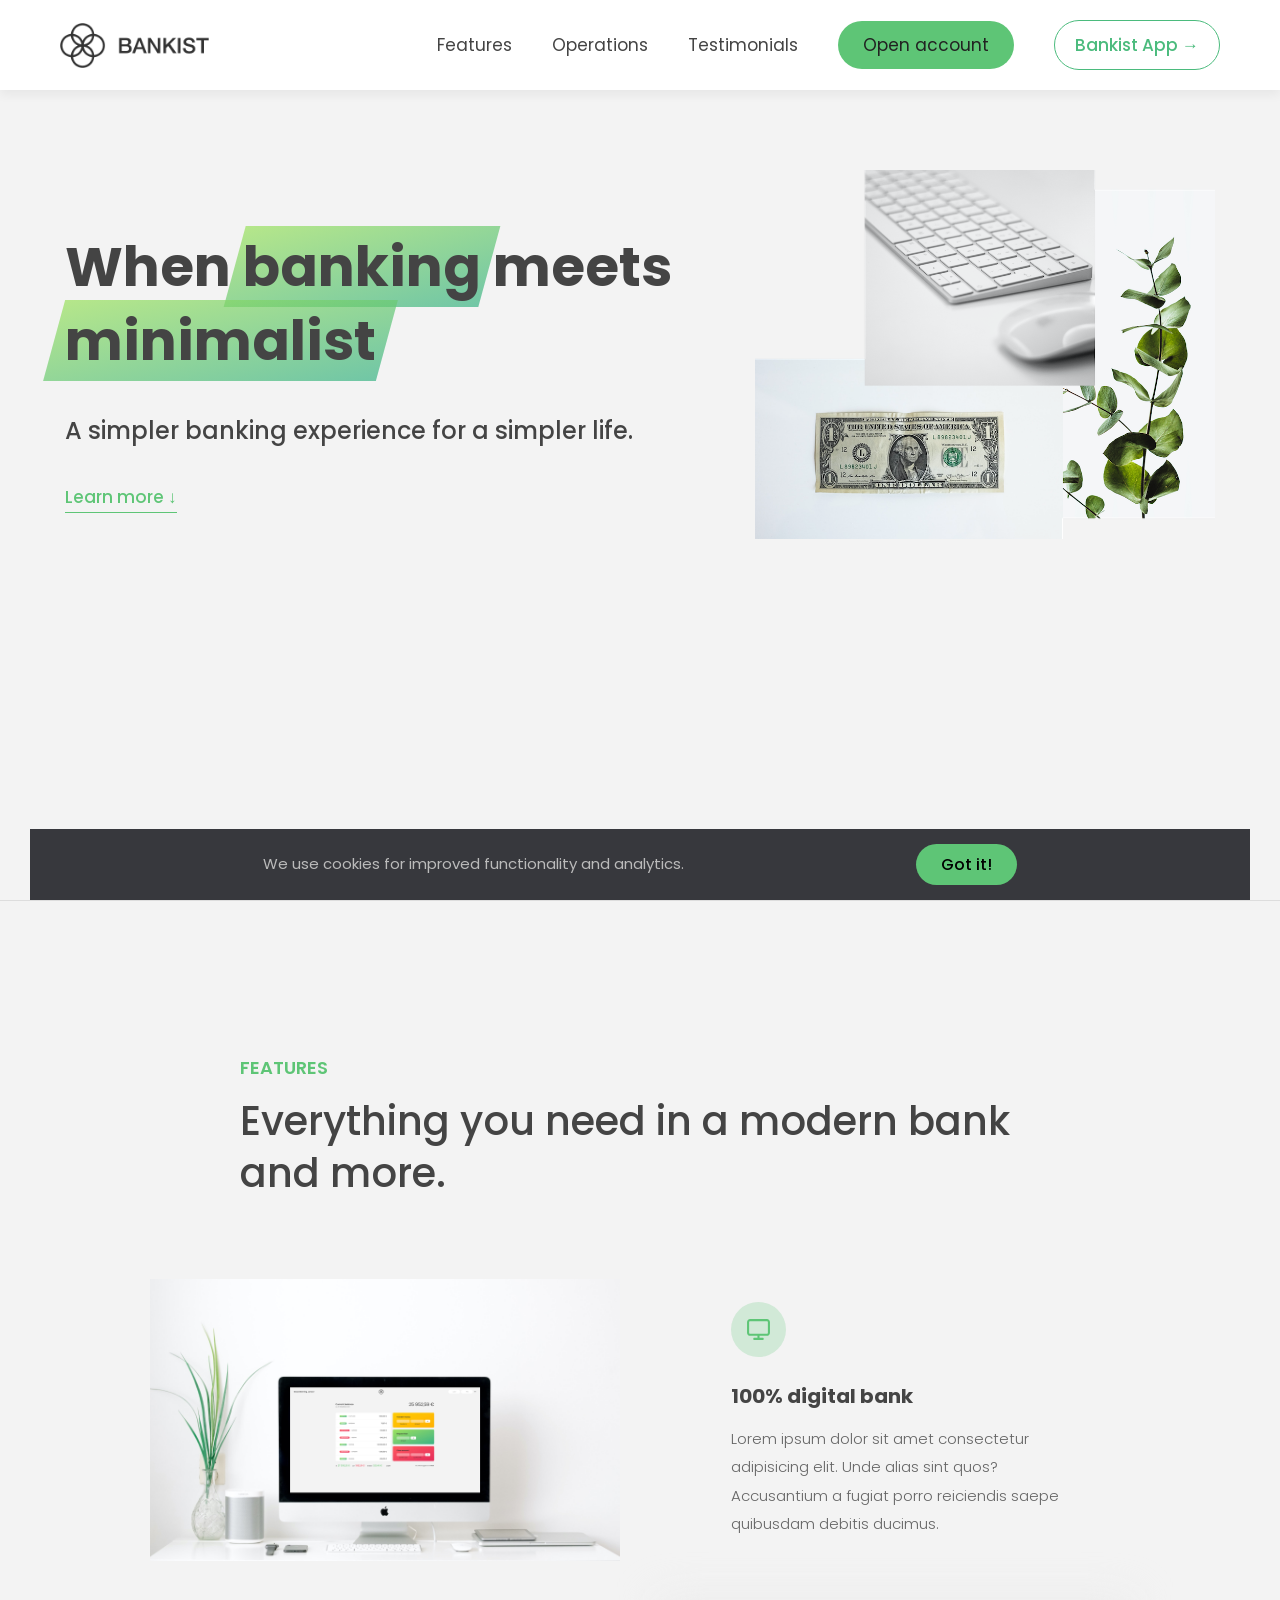
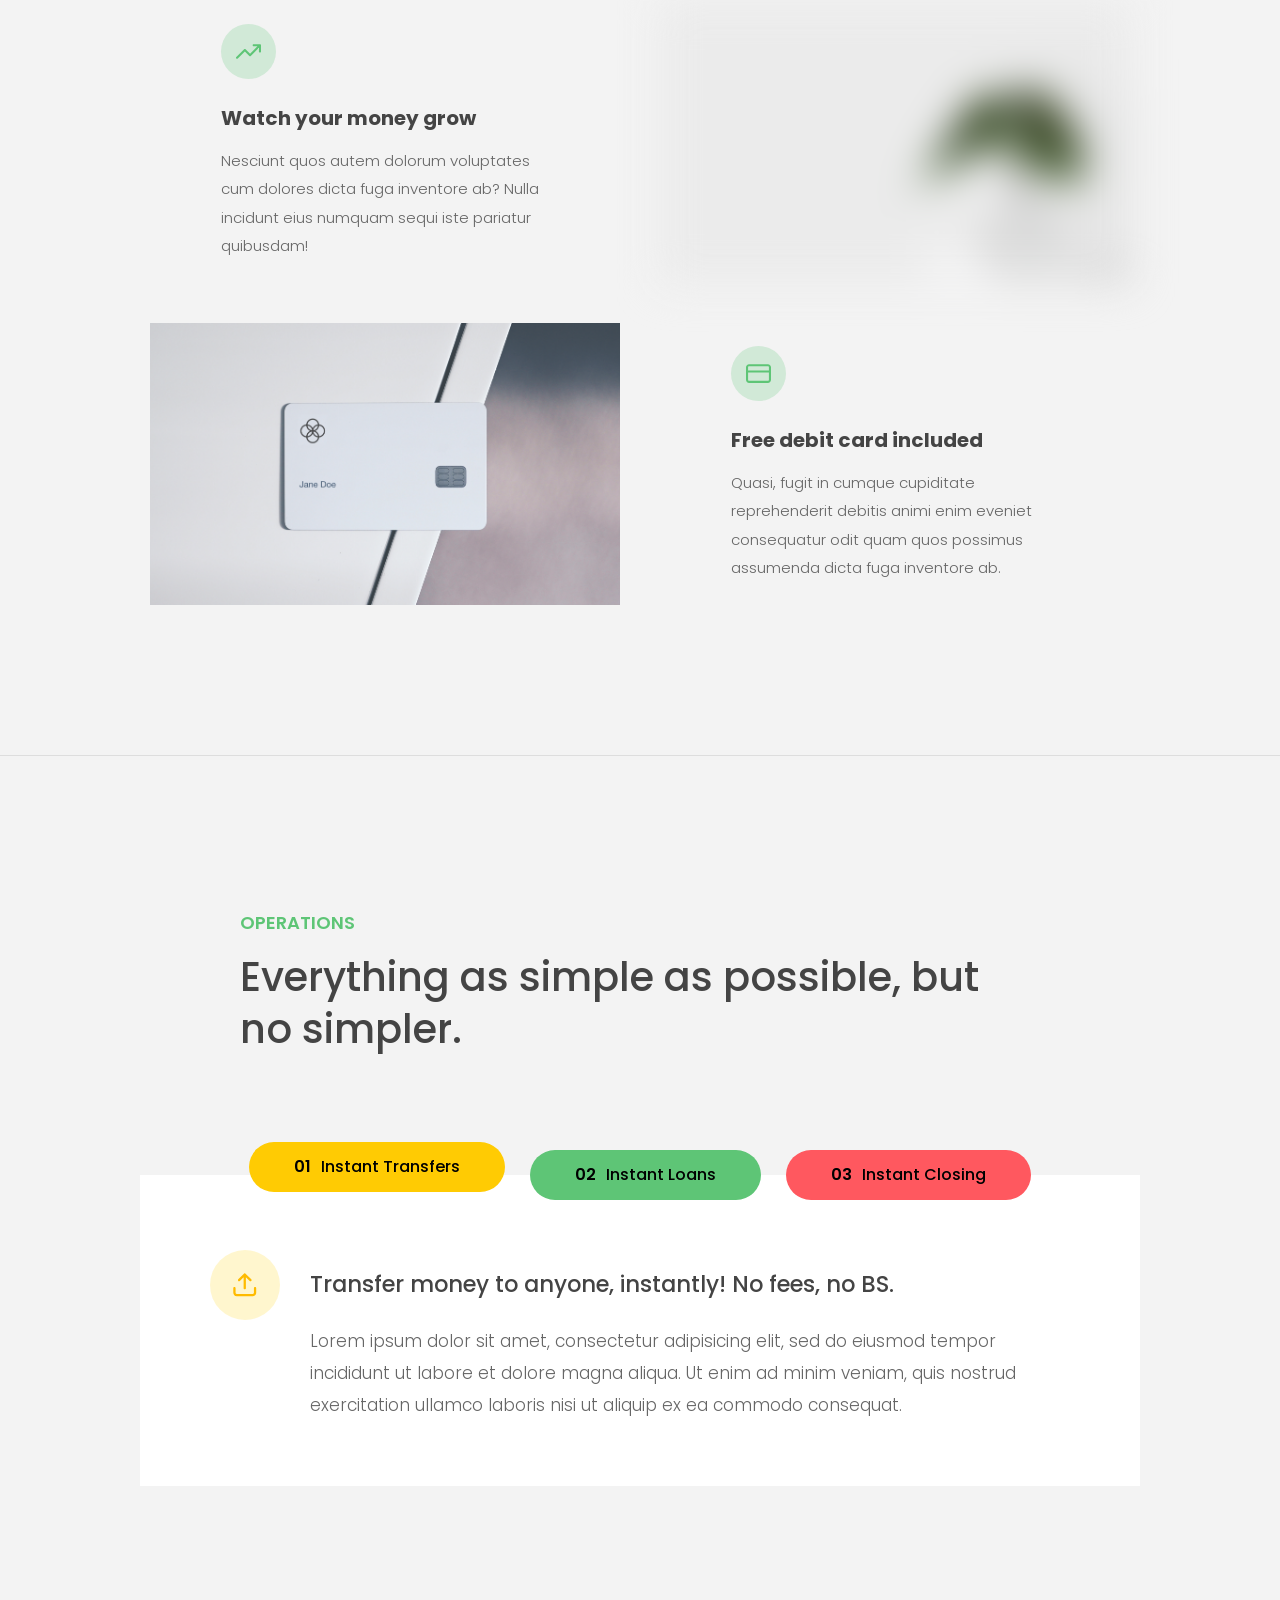
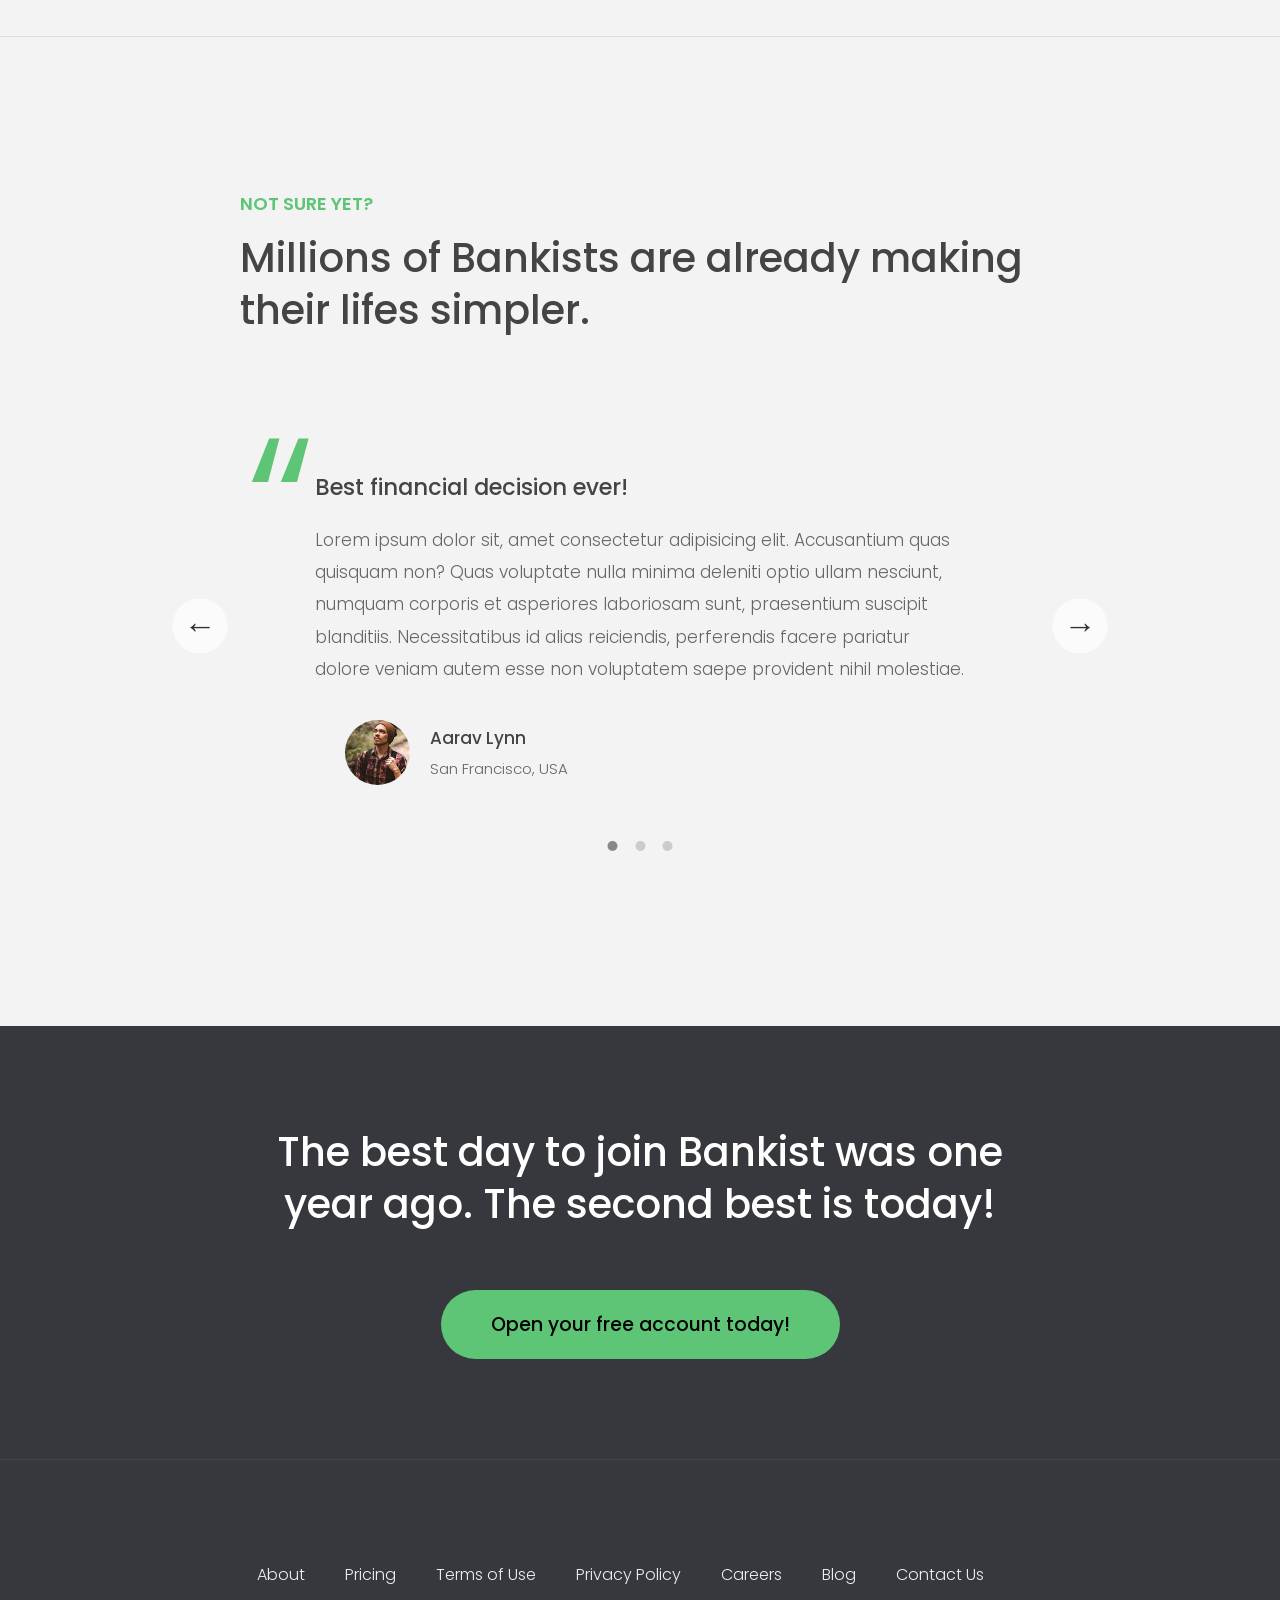
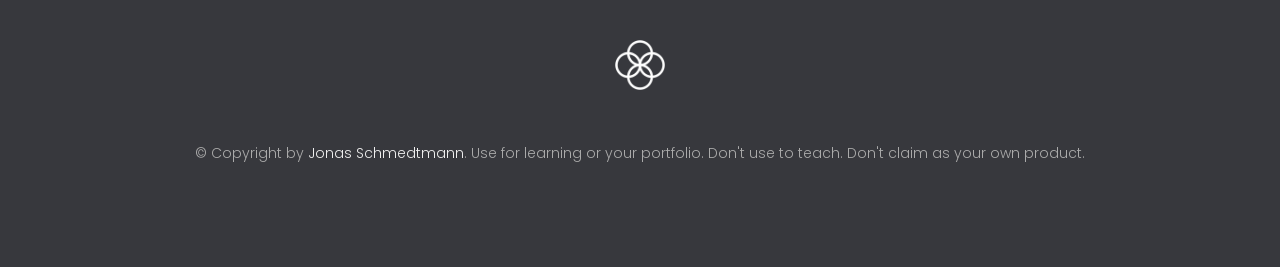
<file: BANKIST/index.html>
<!doctype html>
<html lang="en">
  <head>
    <meta charset="UTF-8" />
    <meta name="viewport" content="width=device-width, initial-scale=1.0" />
    <meta http-equiv="X-UA-Compatible" content="ie=edge" />
    <link rel="shortcut icon" type="image/png" href="img/icon.png" />

    <link
      href="https://fonts.googleapis.com/css?family=Poppins:300,400,500,600&display=swap"
      rel="stylesheet"
    />
    <link rel="stylesheet" href="style.css" />
    <title>Bankist | When Banking meets Minimalist</title>
  </head>
  <body>
    <header class="header">
      <nav class="nav">
        <img
          src="img/logo.png"
          alt="Bankist logo"
          class="nav__logo"
          id="logo"
        />
        <ul class="nav__links">
          <li class="nav__item">
            <a class="nav__link" href="#section--1">Features</a>
          </li>
          <li class="nav__item">
            <a class="nav__link" href="#section--2">Operations</a>
          </li>
          <li class="nav__item">
            <a class="nav__link" href="#section--3">Testimonials</a>
          </li>
          <li class="nav__item">
            <a class="nav__link nav__link--btn btn--show-modal" href="#"
              >Open account</a
            >
          </li>
          <li class="nav__item">
            <a
              class="nav__link nav__link--app"
              href="app.html"
              style="
                font-weight: 500;
                color: var(--color-primary-darker);
                border: 1px solid var(--color-primary-darker);
                border-radius: 3rem;
                padding: 0.8rem 2rem;
              "
              >Bankist App &rarr;</a
            >
          </li>
        </ul>
      </nav>

      <div class="header__title">
        <h1>
          When
          <!-- Green highlight effect -->
          <span class="highlight">banking</span>
          meets<br />
          <span class="highlight">minimalist</span>
        </h1>
        <h4>A simpler banking experience for a simpler life.</h4>
        <button class="btn--text btn--scroll-to">Learn more &DownArrow;</button>
        <img
          src="img/hero.png"
          class="header__img"
          alt="Minimalist bank items"
        />
      </div>
    </header>

    <!-- SECTION 1: FEATURES -->
    <section class="section" id="section--1">
      <div class="section__title">
        <h2 class="section__description">Features</h2>
        <h3 class="section__header">
          Everything you need in a modern bank and more.
        </h3>
      </div>

      <div class="features">
        <img
          src="img/digital-lazy.jpg"
          data-src="img/digital.jpg"
          alt="Computer"
          class="features__img lazy-img"
        />
        <div class="features__feature">
          <div class="features__icon">
            <svg>
              <use xlink:href="img/icons.svg#icon-monitor"></use>
            </svg>
          </div>
          <h5 class="features__header">100% digital bank</h5>
          <p>
            Lorem ipsum dolor sit amet consectetur adipisicing elit. Unde alias
            sint quos? Accusantium a fugiat porro reiciendis saepe quibusdam
            debitis ducimus.
          </p>
        </div>

        <div class="features__feature">
          <div class="features__icon">
            <svg>
              <use xlink:href="img/icons.svg#icon-trending-up"></use>
            </svg>
          </div>
          <h5 class="features__header">Watch your money grow</h5>
          <p>
            Nesciunt quos autem dolorum voluptates cum dolores dicta fuga
            inventore ab? Nulla incidunt eius numquam sequi iste pariatur
            quibusdam!
          </p>
        </div>
        <img
          src="img/grow-lazy.jpg"
          data-src="img/grow.jpg"
          alt="Plant"
          class="features__img lazy-img"
        />

        <img
          src="img/card-lazy.jpg"
          data-src="img/card.jpg"
          alt="Credit card"
          class="features__img lazy-img"
        />
        <div class="features__feature">
          <div class="features__icon">
            <svg>
              <use xlink:href="img/icons.svg#icon-credit-card"></use>
            </svg>
          </div>
          <h5 class="features__header">Free debit card included</h5>
          <p>
            Quasi, fugit in cumque cupiditate reprehenderit debitis animi enim
            eveniet consequatur odit quam quos possimus assumenda dicta fuga
            inventore ab.
          </p>
        </div>
      </div>
    </section>

    <!-- SECTION 2: OPERATIONS -->
    <section class="section" id="section--2">
      <div class="section__title">
        <h2 class="section__description">Operations</h2>
        <h3 class="section__header">
          Everything as simple as possible, but no simpler.
        </h3>
      </div>

      <div class="operations">
        <div class="operations__tab-container">
          <button
            class="btn operations__tab operations__tab--1 operations__tab--active"
            data-tab="1"
          >
            <span>01</span>Instant Transfers
          </button>
          <button class="btn operations__tab operations__tab--2" data-tab="2">
            <span>02</span>Instant Loans
          </button>
          <button class="btn operations__tab operations__tab--3" data-tab="3">
            <span>03</span>Instant Closing
          </button>
        </div>
        <div
          class="operations__content operations__content--1 operations__content--active"
        >
          <div class="operations__icon operations__icon--1">
            <svg>
              <use xlink:href="img/icons.svg#icon-upload"></use>
            </svg>
          </div>
          <h5 class="operations__header">
            Transfer money to anyone, instantly! No fees, no BS.
          </h5>
          <p>
            Lorem ipsum dolor sit amet, consectetur adipisicing elit, sed do
            eiusmod tempor incididunt ut labore et dolore magna aliqua. Ut enim
            ad minim veniam, quis nostrud exercitation ullamco laboris nisi ut
            aliquip ex ea commodo consequat.
          </p>
        </div>

        <div class="operations__content operations__content--2">
          <div class="operations__icon operations__icon--2">
            <svg>
              <use xlink:href="img/icons.svg#icon-home"></use>
            </svg>
          </div>
          <h5 class="operations__header">
            Buy a home or make your dreams come true, with instant loans.
          </h5>
          <p>
            Duis aute irure dolor in reprehenderit in voluptate velit esse
            cillum dolore eu fugiat nulla pariatur. Excepteur sint occaecat
            cupidatat non proident, sunt in culpa qui officia deserunt mollit
            anim id est laborum.
          </p>
        </div>
        <div class="operations__content operations__content--3">
          <div class="operations__icon operations__icon--3">
            <svg>
              <use xlink:href="img/icons.svg#icon-user-x"></use>
            </svg>
          </div>
          <h5 class="operations__header">
            No longer need your account? No problem! Close it instantly.
          </h5>
          <p>
            Excepteur sint occaecat cupidatat non proident, sunt in culpa qui
            officia deserunt mollit anim id est laborum. Ut enim ad minim
            veniam, quis nostrud exercitation ullamco laboris nisi ut aliquip ex
            ea commodo consequat.
          </p>
        </div>
      </div>
    </section>

    <!-- SECTION 3: TESTIMONIALS -->
    <section class="section" id="section--3">
      <div class="section__title section__title--testimonials">
        <h2 class="section__description">Not sure yet?</h2>
        <h3 class="section__header">
          Millions of Bankists are already making their lifes simpler.
        </h3>
      </div>

      <div class="slider">
        <div class="slide slide--1">
          <div class="testimonial">
            <h5 class="testimonial__header">Best financial decision ever!</h5>
            <blockquote class="testimonial__text">
              Lorem ipsum dolor sit, amet consectetur adipisicing elit.
              Accusantium quas quisquam non? Quas voluptate nulla minima
              deleniti optio ullam nesciunt, numquam corporis et asperiores
              laboriosam sunt, praesentium suscipit blanditiis. Necessitatibus
              id alias reiciendis, perferendis facere pariatur dolore veniam
              autem esse non voluptatem saepe provident nihil molestiae.
            </blockquote>
            <address class="testimonial__author">
              <img src="img/user-1.jpg" alt="" class="testimonial__photo" />
              <h6 class="testimonial__name">Aarav Lynn</h6>
              <p class="testimonial__location">San Francisco, USA</p>
            </address>
          </div>
        </div>

        <div class="slide slide--2">
          <div class="testimonial">
            <h5 class="testimonial__header">
              The last step to becoming a complete minimalist
            </h5>
            <blockquote class="testimonial__text">
              Quisquam itaque deserunt ullam, quia ea repellendus provident,
              ducimus neque ipsam modi voluptatibus doloremque, corrupti
              laborum. Incidunt numquam perferendis veritatis neque repellendus.
              Lorem, ipsum dolor sit amet consectetur adipisicing elit. Illo
              deserunt exercitationem deleniti.
            </blockquote>
            <address class="testimonial__author">
              <img src="img/user-2.jpg" alt="" class="testimonial__photo" />
              <h6 class="testimonial__name">Miyah Miles</h6>
              <p class="testimonial__location">London, UK</p>
            </address>
          </div>
        </div>

        <div class="slide slide--3">
          <div class="testimonial">
            <h5 class="testimonial__header">
              Finally free from old-school banks
            </h5>
            <blockquote class="testimonial__text">
              Debitis, nihil sit minus suscipit magni aperiam vel tenetur
              incidunt commodi architecto numquam omnis nulla autem,
              necessitatibus blanditiis modi similique quidem. Odio aliquam
              culpa dicta beatae quod maiores ipsa minus consequatur error sunt,
              deleniti saepe aliquid quos inventore sequi. Necessitatibus id
              alias reiciendis, perferendis facere.
            </blockquote>
            <address class="testimonial__author">
              <img src="img/user-3.jpg" alt="" class="testimonial__photo" />
              <h6 class="testimonial__name">Francisco Gomes</h6>
              <p class="testimonial__location">Lisbon, Portugal</p>
            </address>
          </div>
        </div>

        <button class="slider__btn slider__btn--left">&larr;</button>
        <button class="slider__btn slider__btn--right">&rarr;</button>
        <div class="dots"></div>
      </div>
    </section>

    <!-- SECTION 4: SIGN UP CTA -->
    <section class="section section--sign-up">
      <div class="section__title">
        <h3 class="section__header">
          The best day to join Bankist was one year ago. The second best is
          today!
        </h3>
      </div>
      <button class="btn btn--show-modal">Open your free account today!</button>
    </section>

    <!-- FOOTER -->
    <footer class="footer">
      <ul class="footer__nav">
        <li class="footer__item">
          <a class="footer__link" href="#">About</a>
        </li>
        <li class="footer__item">
          <a class="footer__link" href="#">Pricing</a>
        </li>
        <li class="footer__item">
          <a class="footer__link" href="#">Terms of Use</a>
        </li>
        <li class="footer__item">
          <a class="footer__link" href="#">Privacy Policy</a>
        </li>
        <li class="footer__item">
          <a class="footer__link" href="#">Careers</a>
        </li>
        <li class="footer__item">
          <a class="footer__link" href="#">Blog</a>
        </li>
        <li class="footer__item">
          <a class="footer__link" href="#">Contact Us</a>
        </li>
      </ul>
      <img src="img/icon.png" alt="Logo" class="footer__logo" />
      <p class="footer__copyright">
        &copy; Copyright by
        <a
          class="footer__link twitter-link"
          target="_blank"
          href="https://twitter.com/jonasschmedtman"
          >Jonas Schmedtmann</a
        >. Use for learning or your portfolio. Don't use to teach. Don't claim
        as your own product.
      </p>
    </footer>

    <!-- MODAL WINDOW -->
    <div class="modal hidden">
      <button class="btn--close-modal">&times;</button>
      <div class="modal__content-container">
        <h2 class="modal__header">
          Open your bank account <br />
          in just <span class="highlight">5 minutes</span>
        </h2>
        <form class="modal__form">
          <label>First Name</label>
          <input type="text" id="firstName" required placeholder="e.g. Ravi" />
          <label>Last Name</label>
          <input type="text" id="lastName" required placeholder="e.g. Gupta" />
          <label>Email Address</label>
          <input
            type="email"
            id="email"
            required
            placeholder="e.g. ravi@example.com"
          />
          <button class="btn" type="submit">Next step &rarr;</button>
        </form>
      </div>
    </div>
    <div class="overlay hidden"></div>

    <script src="script.js"></script>
  </body>
</html>
</file>
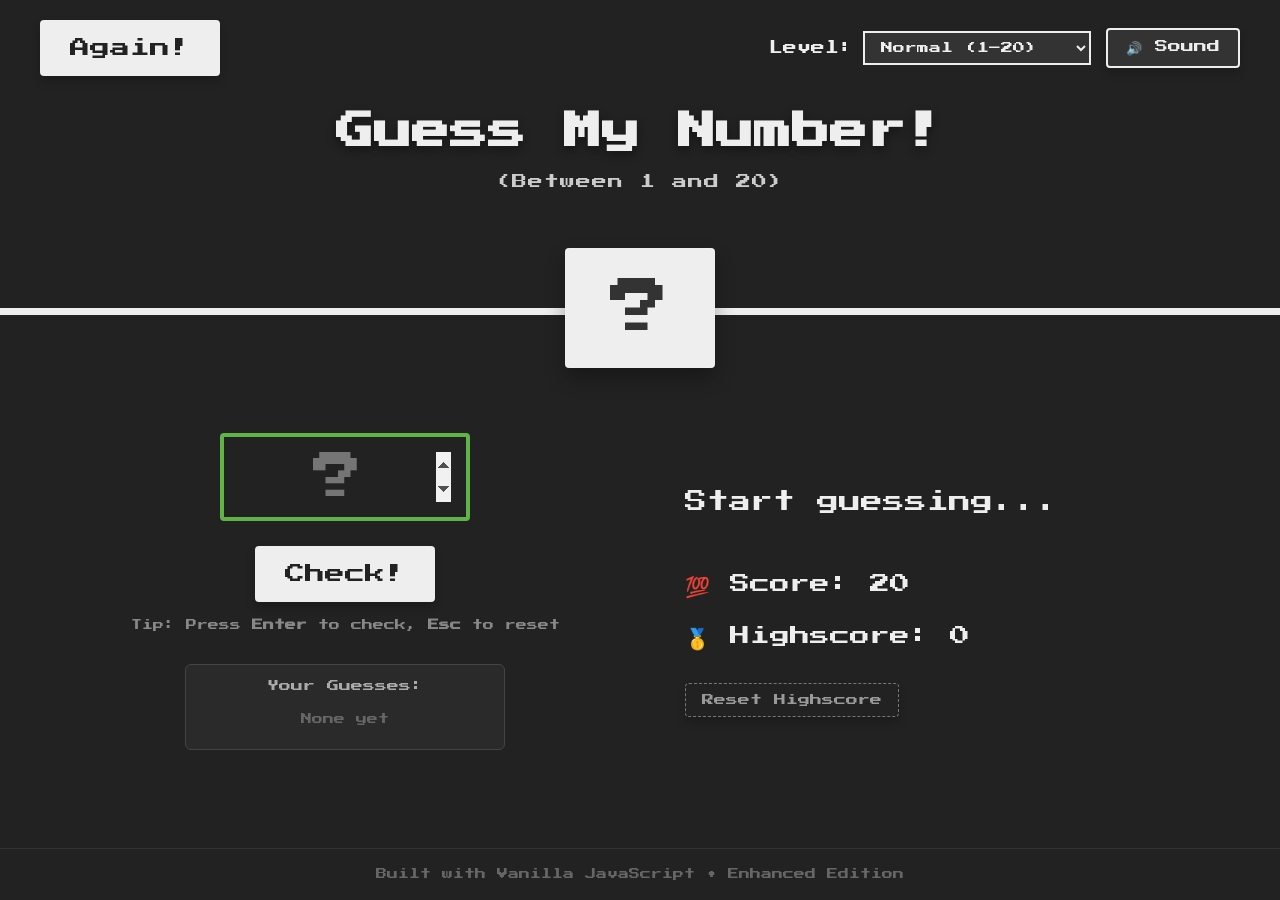
<file: GUESS-MY-NO/index.html>
<!DOCTYPE html>
<html lang="en">
  <head>
    <meta charset="UTF-8" />
    <meta name="viewport" content="width=device-width, initial-scale=1.0" />
    <meta http-equiv="X-UA-Compatible" content="ie=edge" />
    <link rel="stylesheet" href="style.css" />
    <link
      rel="shortcut icon"
      type="image/png"
      href="data:image/svg+xml,<svg xmlns=%22http://www.w3.org/2000/svg%22 viewBox=%220 0 100 100%22><text y=%22.9em%22 font-size=%2290%22>🎯</text></svg>"
    />
    <title>Guess My Number! | Retro Arcade Edition</title>
  </head>
  <body>
    <!-- CELEBRATION CONFETTI CANVAS -->
    <canvas id="confettiCanvas"></canvas>

    <header>
      <div class="top-controls">
        <button class="btn again">Again!</button>
        <div class="header-tools">
          <div class="difficulty-picker">
            <label for="difficulty">Level:</label>
            <select id="difficulty" class="select-difficulty">
              <option value="easy">Easy (1–10)</option>
              <option value="normal" selected>Normal (1–20)</option>
              <option value="hard">Hard (1–50)</option>
              <option value="extreme">Extreme (1–100)</option>
            </select>
          </div>
          <button class="btn btn--sound" id="btnSound" title="Toggle Sound">
            🔊 Sound
          </button>
        </div>
      </div>

      <h1>Guess My Number!</h1>
      <p class="between">(Between <span class="range-min">1</span> and <span class="range-max">20</span>)</p>
      <div class="number">?</div>
    </header>

    <main>
      <section class="left">
        <input type="number" class="guess" placeholder="?" />
        <button class="btn check">Check!</button>
        <p class="input-hint">Tip: Press <strong>Enter</strong> to check, <strong>Esc</strong> to reset</p>

        <!-- PREVIOUS GUESSES HISTORY -->
        <div class="history-container">
          <p class="history-title">Your Guesses:</p>
          <div class="history-chips" id="historyChips">
            <span class="history-empty">None yet</span>
          </div>
        </div>
      </section>

      <section class="right">
        <div class="status-box">
          <p class="message">Start guessing...</p>
          <p class="proximity-hint" id="proximityHint"></p>
        </div>

        <p class="label-score">💯 Score: <span class="score">20</span></p>
        <p class="label-highscore">
          🥇 Highscore: <span class="highscore">0</span>
        </p>

        <button class="btn btn--reset-hs" id="btnResetHighscore">
          Reset Highscore
        </button>
      </section>
    </main>

    <footer>
      <p>Built with Vanilla JavaScript &bull; Enhanced Edition</p>
    </footer>

    <script src="script.js"></script>
  </body>
</html>
</file>
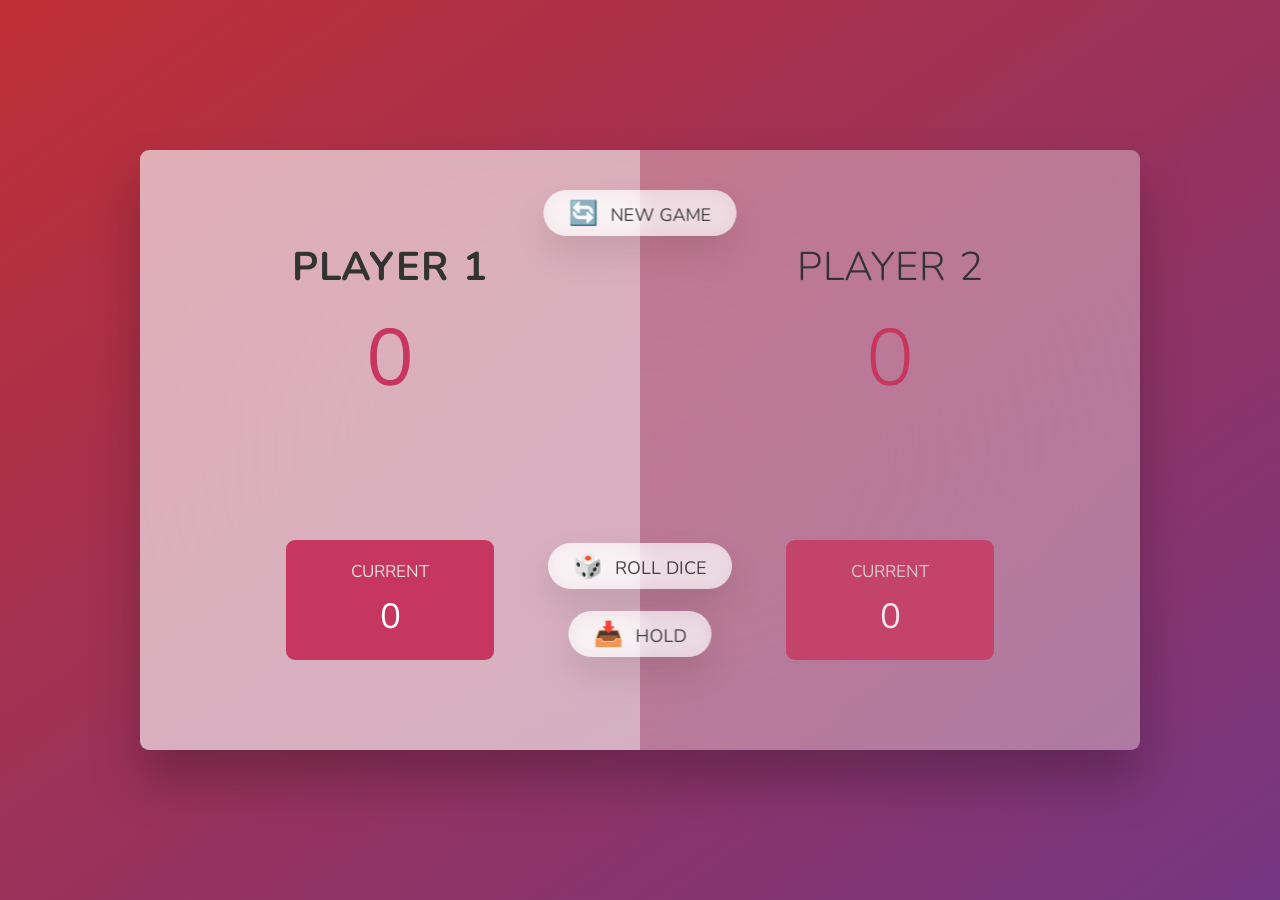
<file: PIG-GAME/index.html>
<!DOCTYPE html>
<html lang="en">
  <head>
    <meta charset="UTF-8" />
    <meta name="viewport" content="width=device-width, initial-scale=1.0" />
    <meta http-equiv="X-UA-Compatible" content="ie=edge" />
    <link rel="stylesheet" href="style.css" />
    <title>Pig Game</title>
  </head>
  <body>
    <main>
      <section class="player player--0 player--active">
        <h2 class="name" id="name--0">Player 1</h2>
        <p class="score" id="score--0">43</p>
        <div class="current">
          <p class="current-label">Current</p>
          <p class="current-score" id="current--0">0</p>
        </div>
      </section>
      <section class="player player--1">
        <h2 class="name" id="name--1">Player 2</h2>
        <p class="score" id="score--1">24</p>
        <div class="current">
          <p class="current-label">Current</p>
          <p class="current-score" id="current--1">0</p>
        </div>
      </section>

      <img src="dice-5.png" alt="Playing dice" class="dice" />
      <button class="btn btn--new">🔄 New game</button>
      <button class="btn btn--roll">🎲 Roll dice</button>
      <button class="btn btn--hold">📥 Hold</button>
    </main>
    <script src="script.js"></script>
  </body>
</html>
</file>
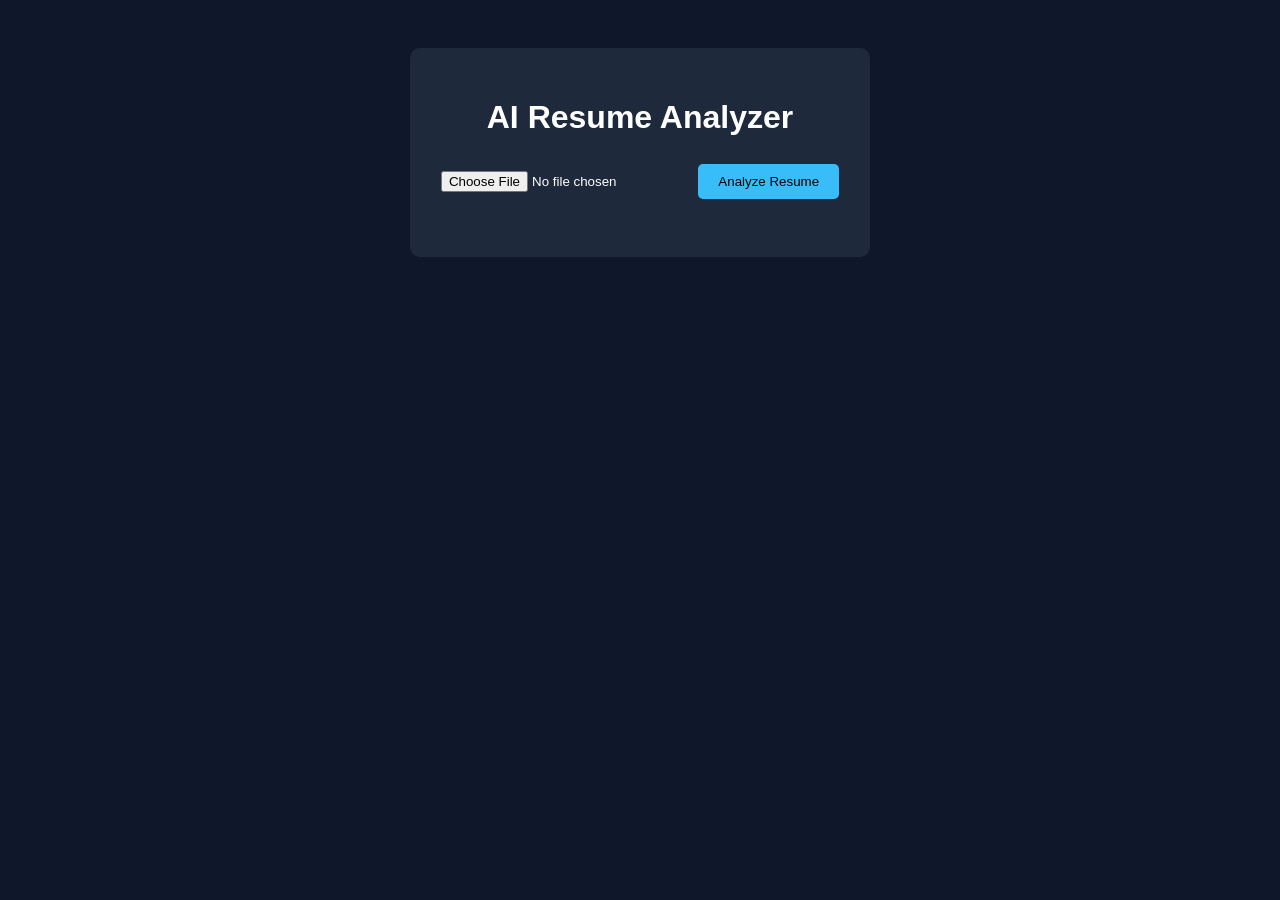
<file: Projects-1/index.html>
<!DOCTYPE html>
<html lang="en">
<head>
  <meta charset="UTF-8">
  <title>AI Resume Analyzer</title>
  <link rel="stylesheet" href="style.css">
</head>
<body>

  <div class="container">
    <h1>AI Resume Analyzer</h1>

    <input type="file" id="resumeInput" accept=".txt">

    <button onclick="analyzeResume()">Analyze Resume</button>

    <div id="output"></div>
  </div>

  <script src="script.js"></script>
</body>
</html>
</file>
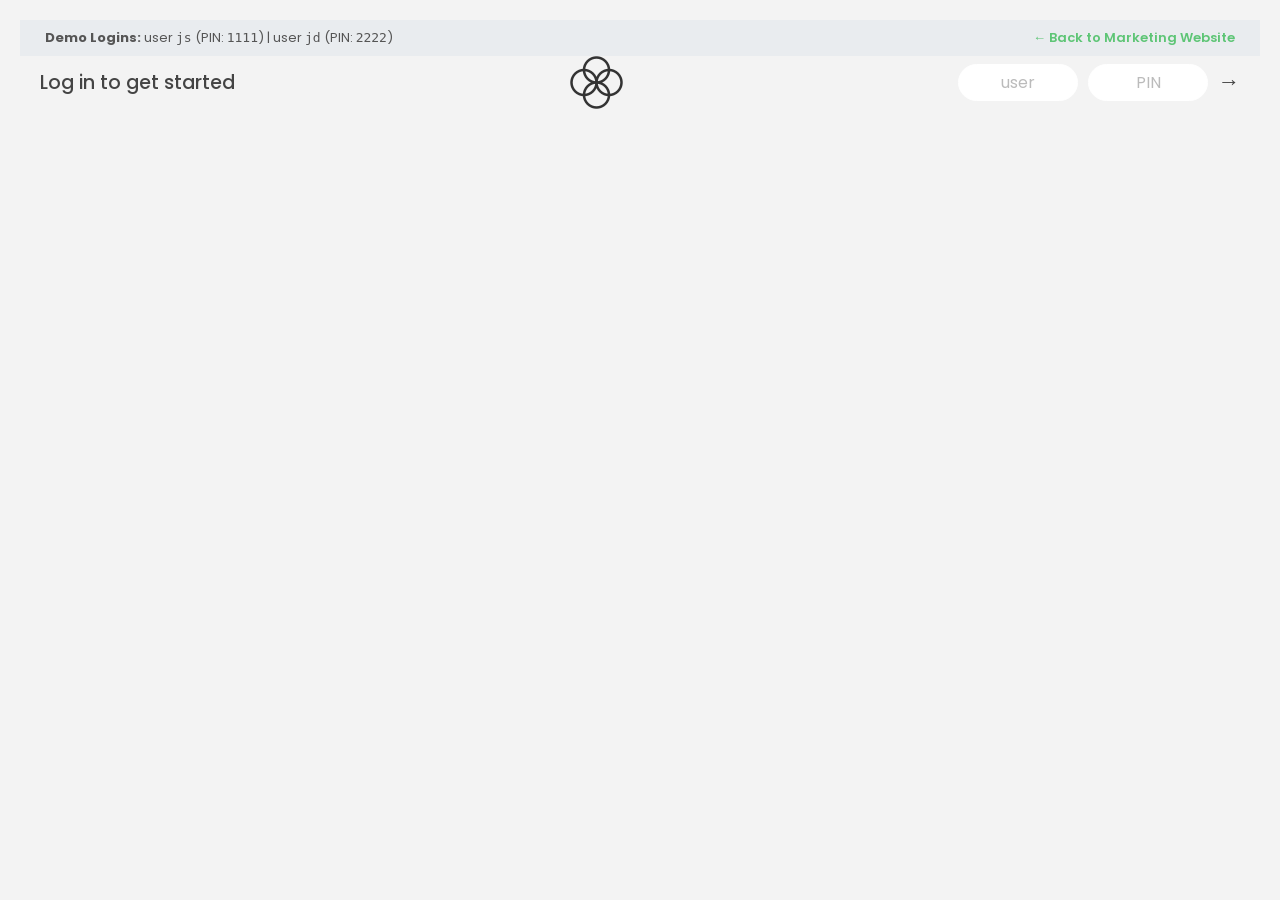
<file: BANKIST/app/index.html>
<!DOCTYPE html>
<html lang="en">
  <head>
    <meta charset="UTF-8" />
    <meta name="viewport" content="width=device-width, initial-scale=1.0" />
    <meta http-equiv="X-UA-Compatible" content="ie=edge" />
    <link rel="shortcut icon" type="image/png" href="icon.png" />

    <link
      href="https://fonts.googleapis.com/css?family=Poppins:400,500,600&display=swap"
      rel="stylesheet"
    />

    <link rel="stylesheet" href="style.css" />
    <title>Bankist App</title>
  </head>
  <body>
    <!-- DEMO HINT BAR -->
    <div
      style="
        display: flex;
        justify-content: space-between;
        align-items: center;
        background: #e9ecef;
        padding: 0.8rem 2.5rem;
        font-size: 1.3rem;
        color: #555;
      "
    >
      <div>
        <strong>Demo Logins:</strong> user <code>js</code> (PIN: <code>1111</code>) |
        user <code>jd</code> (PIN: <code>2222</code>)
      </div>
      <a
        href="../index.html"
        style="color: #5ec576; text-decoration: none; font-weight: 600"
      >
        &larr; Back to Marketing Website
      </a>
    </div>

    <!-- TOP NAVIGATION -->
    <nav>
      <p class="welcome">Log in to get started</p>
      <img src="logo.png" alt="Logo" class="logo" />
      <form class="login">
        <input
          type="text"
          placeholder="user"
          class="login__input login__input--user"
        />
        <!-- In practice, use type="password" -->
        <input
          type="password"
          placeholder="PIN"
          maxlength="4"
          class="login__input login__input--pin"
        />
        <button class="login__btn">&rarr;</button>
      </form>
    </nav>

    <main class="app">
      <!-- BALANCE -->
      <div class="balance">
        <div>
          <p class="balance__label">Current balance</p>
          <p class="balance__date">
            As of <span class="date">05/03/2037</span>
          </p>
        </div>
        <p class="balance__value">0000€</p>
      </div>

      <!-- MOVEMENTS -->
      <div class="movements">
        <div class="movements__row">
          <div class="movements__type movements__type--deposit">2 deposit</div>
          <div class="movements__date">3 days ago</div>
          <div class="movements__value">4 000€</div>
        </div>
        <div class="movements__row">
          <div class="movements__type movements__type--withdrawal">
            1 withdrawal
          </div>
          <div class="movements__date">24/01/2037</div>
          <div class="movements__value">-378€</div>
        </div>
      </div>

      <!-- SUMMARY -->
      <div class="summary">
        <p class="summary__label">In</p>
        <p class="summary__value summary__value--in">0000€</p>
        <p class="summary__label">Out</p>
        <p class="summary__value summary__value--out">0000€</p>
        <p class="summary__label">Interest</p>
        <p class="summary__value summary__value--interest">0000€</p>
        <button class="btn--sort">&downarrow; SORT</button>
      </div>

      <!-- OPERATION: TRANSFERS -->
      <div class="operation operation--transfer">
        <h2>Transfer money</h2>
        <form class="form form--transfer">
          <input type="text" class="form__input form__input--to" />
          <input type="number" class="form__input form__input--amount" />
          <button class="form__btn form__btn--transfer">&rarr;</button>
          <label class="form__label">Transfer to</label>
          <label class="form__label">Amount</label>
        </form>
      </div>

      <!-- OPERATION: LOAN -->
      <div class="operation operation--loan">
        <h2>Request loan</h2>
        <form class="form form--loan">
          <input type="number" class="form__input form__input--loan-amount" />
          <button class="form__btn form__btn--loan">&rarr;</button>
          <label class="form__label form__label--loan">Amount</label>
        </form>
      </div>

      <!-- OPERATION: CLOSE -->
      <div class="operation operation--close">
        <h2>Close account</h2>
        <form class="form form--close">
          <input type="text" class="form__input form__input--user" />
          <input
            type="password"
            maxlength="6"
            class="form__input form__input--pin"
          />
          <button class="form__btn form__btn--close">&rarr;</button>
          <label class="form__label">Confirm user</label>
          <label class="form__label">Confirm PIN</label>
        </form>
      </div>

      <!-- LOGOUT TIMER -->
      <p class="logout-timer">
        You will be logged out in <span class="timer">05:00</span>
      </p>
    </main>

    <script src="script.js"></script>
  </body>
</html>
</file>
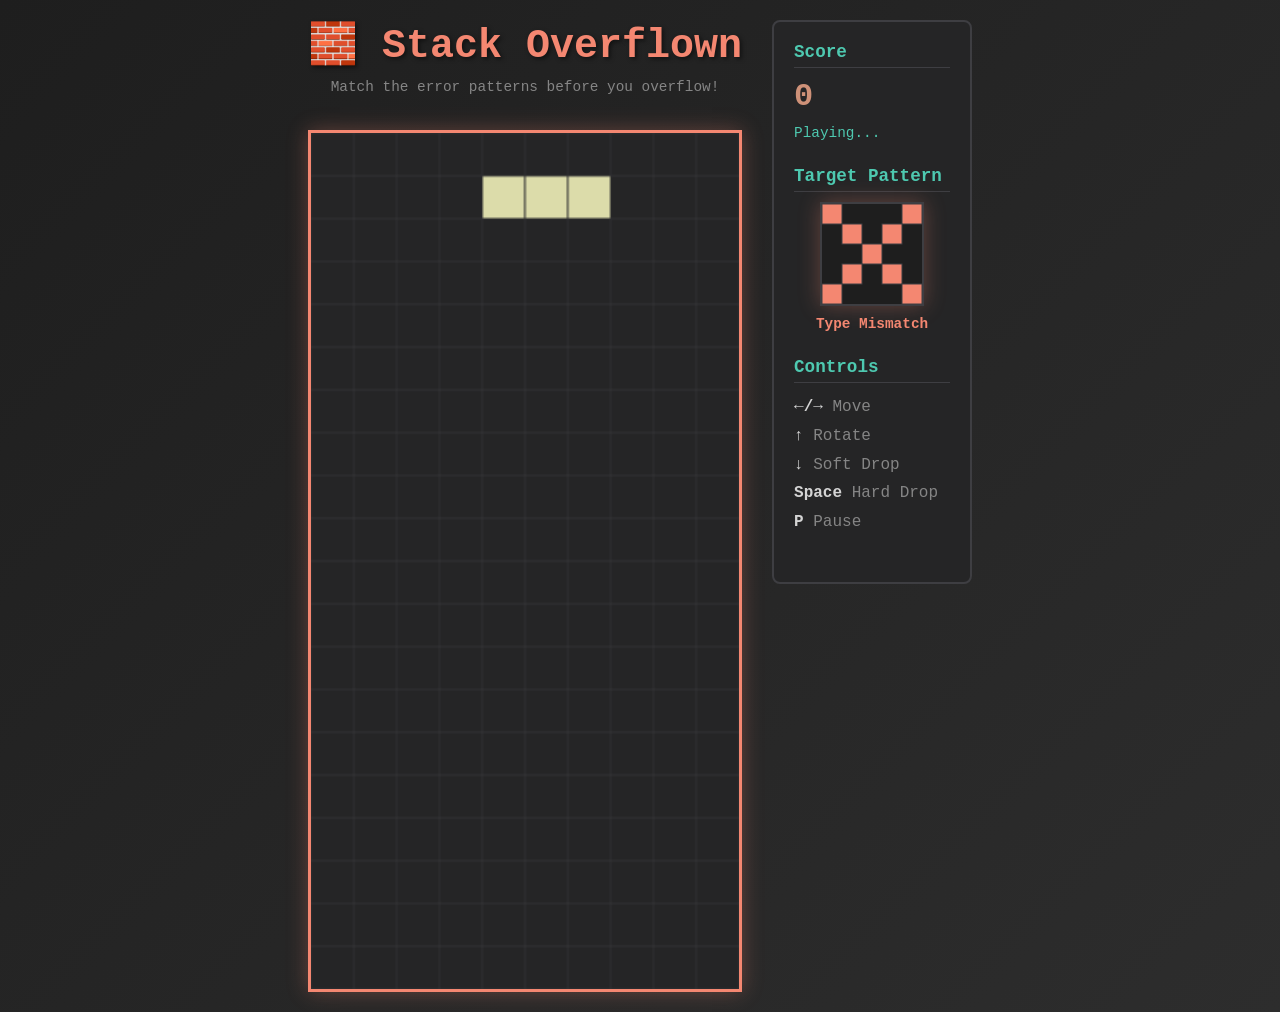
<file: skills-introduction-to-git/src/index.html>
<!DOCTYPE html>
<html lang="en">
  <head>
    <meta charset="UTF-8" />
    <meta name="viewport" content="width=device-width, initial-scale=1.0" />
    <title>Stack Overflown - A Dev-Themed Puzzle Game</title>
    <link rel="stylesheet" href="style.css" />
  </head>
  <body>
    <div class="game-container">
      <div class="main-panel">
        <div>
          <h1>🧱 Stack Overflown</h1>
          <div class="subtitle">Match the error patterns before you overflow!</div>
        </div>
        <canvas id="gameCanvas" width="300" height="600"></canvas>
      </div>

      <div class="side-panel">
        <div class="info-section">
          <h3>Score</h3>
          <div class="score" id="score">0</div>
          <div class="status" id="status">Playing...</div>
        </div>

        <div class="info-section">
          <h3>Target Pattern</h3>
          <div class="pattern-preview">
            <canvas id="patternCanvas" width="100" height="100"></canvas>
            <div class="pattern-name" id="patternName">Loading...</div>
          </div>
        </div>

        <div class="info-section">
          <h3>Controls</h3>
          <div class="controls">
            <strong>←/→</strong> Move<br />
            <strong>↑</strong> Rotate<br />
            <strong>↓</strong> Soft Drop<br />
            <strong>Space</strong> Hard Drop<br />
            <strong>P</strong> Pause
          </div>
        </div>
      </div>
    </div>

    <div class="game-over" id="gameOver">
      <h2>STACK OVERFLOW!</h2>
      <p>Your stack reached the ceiling</p>
      <p>Final Score: <span id="finalScore">0</span></p>
      <button onclick="location.reload()">Restart</button>
    </div>

    <script src="patterns.js"></script>
    <script src="index.js"></script>
  </body>
</html>
</file>
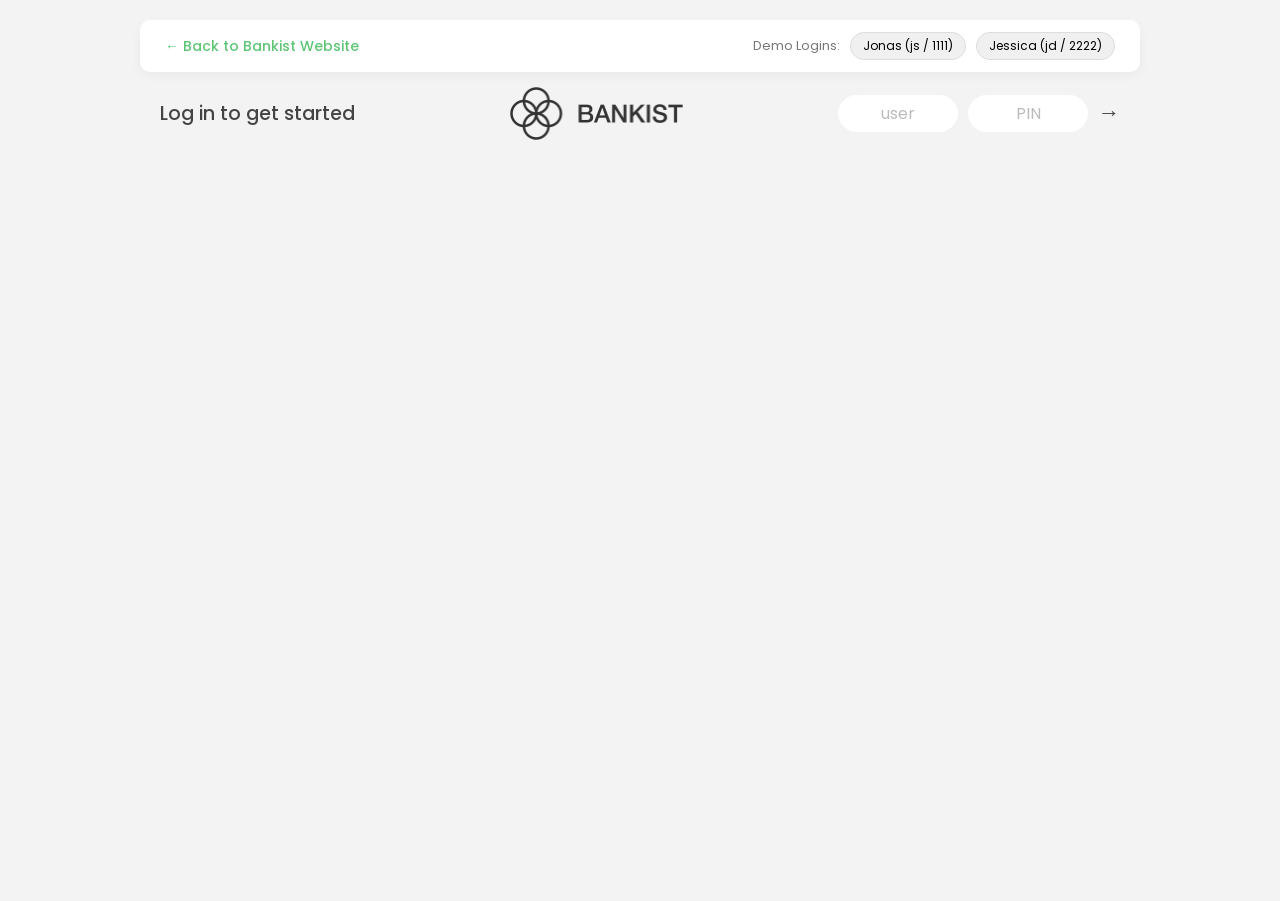
<file: BANKIST/app.html>
<!DOCTYPE html>
<html lang="en">
  <head>
    <meta charset="UTF-8" />
    <meta name="viewport" content="width=device-width, initial-scale=1.0" />
    <meta http-equiv="X-UA-Compatible" content="ie=edge" />
    <link rel="shortcut icon" type="image/png" href="img/icon.png" />

    <link
      href="https://fonts.googleapis.com/css?family=Poppins:400,500,600&display=swap"
      rel="stylesheet"
    />

    <link rel="stylesheet" href="app.css" />
    <title>Bankist App | Online Banking</title>
  </head>
  <body>
    <!-- TOP UTILITY BAR -->
    <header class="top-bar">
      <a href="index.html" class="back-link">&larr; Back to Bankist Website</a>
      <div class="demo-logins">
        <span>Demo Logins:</span>
        <button class="btn--chip" data-user="js" data-pin="1111">
          Jonas (js / 1111)
        </button>
        <button class="btn--chip" data-user="jd" data-pin="2222">
          Jessica (jd / 2222)
        </button>
      </div>
    </header>

    <!-- NEW ACCOUNT NOTIFICATION BANNER -->
    <div class="notice-banner" id="noticeBanner" style="display: none;">
      <span id="noticeText"></span>
      <button type="button" id="btnDismissNotice" class="btn--dismiss">&times;</button>
    </div>

    <!-- MAIN APP NAVIGATION / LOGIN BAR -->
    <nav class="app-nav">
      <p class="welcome">Log in to get started</p>
      <img src="img/logo.png" alt="Logo" class="logo" />
      <form class="login">
        <input
          type="text"
          placeholder="user"
          class="login__input login__input--user"
        />
        <input
          type="password"
          placeholder="PIN"
          maxlength="4"
          class="login__input login__input--pin"
        />
        <button class="login__btn">&rarr;</button>
      </form>
    </nav>

    <!-- MAIN DASHBOARD -->
    <main class="app">
      <!-- BALANCE -->
      <div class="balance">
        <div>
          <p class="balance__label">Current balance</p>
          <p class="balance__date">
            As of <span class="date">05/03/2037</span>
          </p>
        </div>
        <p class="balance__value">0000€</p>
      </div>

      <!-- MOVEMENTS -->
      <div class="movements">
        <div class="movements__row">
          <div class="movements__type movements__type--deposit">2 deposit</div>
          <div class="movements__date">3 days ago</div>
          <div class="movements__value">4 000€</div>
        </div>
        <div class="movements__row">
          <div class="movements__type movements__type--withdrawal">
            1 withdrawal
          </div>
          <div class="movements__date">24/01/2037</div>
          <div class="movements__value">-378€</div>
        </div>
      </div>

      <!-- SUMMARY -->
      <div class="summary">
        <p class="summary__label">In</p>
        <p class="summary__value summary__value--in">0000€</p>
        <p class="summary__label">Out</p>
        <p class="summary__value summary__value--out">0000€</p>
        <p class="summary__label">Interest</p>
        <p class="summary__value summary__value--interest">0000€</p>
        <button class="btn--sort">&downarrow; SORT</button>
      </div>

      <!-- OPERATION: TRANSFERS -->
      <div class="operation operation--transfer">
        <h2>Transfer money</h2>
        <form class="form form--transfer">
          <input type="text" class="form__input form__input--to" />
          <input type="number" class="form__input form__input--amount" />
          <button class="form__btn form__btn--transfer">&rarr;</button>
          <label class="form__label">Transfer to</label>
          <label class="form__label">Amount</label>
        </form>
      </div>

      <!-- OPERATION: LOAN -->
      <div class="operation operation--loan">
        <h2>Request loan</h2>
        <form class="form form--loan">
          <input type="number" class="form__input form__input--loan-amount" />
          <button class="form__btn form__btn--loan">&rarr;</button>
          <label class="form__label form__label--loan">Amount</label>
        </form>
      </div>

      <!-- OPERATION: CLOSE -->
      <div class="operation operation--close">
        <h2>Close account</h2>
        <form class="form form--close">
          <input type="text" class="form__input form__input--user" />
          <input
            type="password"
            maxlength="6"
            class="form__input form__input--pin"
          />
          <button class="form__btn form__btn--close">&rarr;</button>
          <label class="form__label">Confirm user</label>
          <label class="form__label">Confirm PIN</label>
        </form>
      </div>

      <!-- LOGOUT TIMER -->
      <p class="logout-timer">
        You will be logged out in <span class="timer">05:00</span>
      </p>
    </main>

    <script src="app.js"></script>
  </body>
</html>
</file>
<file: BANKIST/style.css>
/* The page is NOT responsive. You can implement responsiveness yourself if you wanna have some fun 😃 */

:root {
  --color-primary: #5ec576;
  --color-secondary: #ffcb03;
  --color-tertiary: #ff585f;
  --color-primary-darker: #4bbb7d;
  --color-secondary-darker: #ffbb00;
  --color-tertiary-darker: #fd424b;
  --color-primary-opacity: #5ec5763a;
  --color-secondary-opacity: #ffcd0331;
  --color-tertiary-opacity: #ff58602d;
  --gradient-primary: linear-gradient(to top left, #39b385, #9be15d);
  --gradient-secondary: linear-gradient(to top left, #ffb003, #ffcb03);
}

* {
  margin: 0;
  padding: 0;
  box-sizing: inherit;
}

html {
  font-size: 62.5%;
  box-sizing: border-box;
}

body {
  font-family: 'Poppins', sans-serif;
  font-weight: 300;
  color: #444;
  line-height: 1.9;
  background-color: #f3f3f3;
}

/* GENERAL ELEMENTS */
.section {
  padding: 15rem 3rem;
  border-top: 1px solid #ddd;
  transition: transform 1s, opacity 1s;
}

.section--hidden {
  opacity: 0;
  transform: translateY(8rem);
}

.section__title {
  max-width: 80rem;
  margin: 0 auto 8rem auto;
}

.section__description {
  font-size: 1.8rem;
  font-weight: 600;
  text-transform: uppercase;
  color: var(--color-primary);
  margin-bottom: 1rem;
}

.section__header {
  font-size: 4rem;
  line-height: 1.3;
  font-weight: 500;
}

.btn {
  display: inline-block;
  background-color: var(--color-primary);
  font-size: 1.6rem;
  font-family: inherit;
  font-weight: 500;
  border: none;
  padding: 1.25rem 4.5rem;
  border-radius: 10rem;
  cursor: pointer;
  transition: all 0.3s;
}

.btn:hover {
  background-color: var(--color-primary-darker);
}

.btn--text {
  display: inline-block;
  background: none;
  font-size: 1.7rem;
  font-family: inherit;
  font-weight: 500;
  color: var(--color-primary);
  border: none;
  border-bottom: 1px solid currentColor;
  padding-bottom: 2px;
  cursor: pointer;
  transition: all 0.3s;
}

p {
  color: #666;
}

button:focus {
  outline: none;
}

img {
  transition: filter 0.5s;
}

.lazy-img {
  filter: blur(20px);
}

/* NAVIGATION */
.nav {
  display: flex;
  justify-content: space-between;
  align-items: center;
  height: 9rem;
  width: 100%;
  padding: 0 6rem;
  z-index: 100;
}

.nav.sticky {
  position: fixed;
  top: 0;
  left: 0;
  background-color: rgba(255, 255, 255, 0.95);
  box-shadow: 0 0.5rem 1rem rgba(0, 0, 0, 0.05);
}

.nav__logo {
  height: 4.5rem;
  transition: all 0.3s;
}

.nav__links {
  display: flex;
  align-items: center;
  list-style: none;
}

.nav__item {
  margin-left: 4rem;
}

.nav__link:link,
.nav__link:visited {
  font-size: 1.7rem;
  font-weight: 400;
  color: inherit;
  text-decoration: none;
  display: block;
  transition: all 0.3s;
}

.nav__link--btn:link,
.nav__link--btn:visited {
  padding: 0.8rem 2.5rem;
  border-radius: 3rem;
  background-color: var(--color-primary);
  color: #222;
}

.nav__link--btn:hover,
.nav__link--btn:active {
  background-color: var(--color-primary-darker);
  color: #333;
}

/* HEADER */
.header {
  padding: 0 3rem;
  height: 100vh;
  display: flex;
  flex-direction: column;
  align-items: center;
}

.header__title {
  flex: 1;
  max-width: 115rem;
  display: grid;
  grid-template-columns: 3fr 2fr;
  row-gap: 3rem;
  align-content: center;
  justify-content: center;
  align-items: start;
  justify-items: start;
}

h1 {
  font-size: 5.5rem;
  line-height: 1.35;
}

h4 {
  font-size: 2.4rem;
  font-weight: 500;
}

.header__img {
  width: 100%;
  grid-column: 2 / 3;
  grid-row: 1 / span 4;
  transform: translateY(-6rem);
}

.highlight {
  position: relative;
}

.highlight::after {
  display: block;
  content: '';
  position: absolute;
  bottom: 0;
  left: 0;
  height: 100%;
  width: 100%;
  z-index: -1;
  opacity: 0.7;
  transform: scale(1.07, 1.05) skewX(-15deg);
  background-image: var(--gradient-primary);
}

/* FEATURES */
.features {
  display: grid;
  grid-template-columns: 1fr 1fr;
  gap: 4rem;
  margin: 0 12rem;
}

.features__img {
  width: 100%;
}

.features__feature {
  align-self: center;
  justify-self: center;
  width: 70%;
  font-size: 1.5rem;
}

.features__icon {
  display: flex;
  align-items: center;
  justify-content: center;
  background-color: var(--color-primary-opacity);
  height: 5.5rem;
  width: 5.5rem;
  border-radius: 50%;
  margin-bottom: 2rem;
}

.features__icon svg {
  height: 2.5rem;
  width: 2.5rem;
  fill: var(--color-primary);
}

.features__header {
  font-size: 2rem;
  margin-bottom: 1rem;
}

/* OPERATIONS */
.operations {
  max-width: 100rem;
  margin: 12rem auto 0 auto;
  background-color: #fff;
}

.operations__tab-container {
  display: flex;
  justify-content: center;
}

.operations__tab {
  margin-right: 2.5rem;
  transform: translateY(-50%);
}

.operations__tab span {
  margin-right: 1rem;
  font-weight: 600;
  display: inline-block;
}

.operations__tab--1 {
  background-color: var(--color-secondary);
}

.operations__tab--1:hover {
  background-color: var(--color-secondary-darker);
}

.operations__tab--3 {
  background-color: var(--color-tertiary);
  margin: 0;
}

.operations__tab--3:hover {
  background-color: var(--color-tertiary-darker);
}

.operations__tab--active {
  transform: translateY(-66%);
}

.operations__content {
  display: none;
  font-size: 1.7rem;
  padding: 2.5rem 7rem 6.5rem 7rem;
}

.operations__content--active {
  display: grid;
  grid-template-columns: 7rem 1fr;
  column-gap: 3rem;
  row-gap: 0.5rem;
}

.operations__header {
  font-size: 2.25rem;
  font-weight: 500;
  align-self: center;
}

.operations__icon {
  display: flex;
  align-items: center;
  justify-content: center;
  height: 7rem;
  width: 7rem;
  border-radius: 50%;
}

.operations__icon svg {
  height: 2.75rem;
  width: 2.75rem;
}

.operations__content p {
  grid-column: 2;
}

.operations__icon--1 {
  background-color: var(--color-secondary-opacity);
}
.operations__icon--2 {
  background-color: var(--color-primary-opacity);
}
.operations__icon--3 {
  background-color: var(--color-tertiary-opacity);
}
.operations__icon--1 svg {
  fill: var(--color-secondary-darker);
}
.operations__icon--2 svg {
  fill: var(--color-primary);
}
.operations__icon--3 svg {
  fill: var(--color-tertiary);
}

/* SLIDER */
.slider {
  max-width: 100rem;
  height: 50rem;
  margin: 0 auto;
  position: relative;
  overflow: hidden;
}

.slide {
  position: absolute;
  top: 0;
  width: 100%;
  height: 50rem;
  display: flex;
  align-items: center;
  justify-content: center;
  transition: transform 1s;
}

.slide > img {
  width: 100%;
  height: 100%;
  object-fit: cover;
}

.slider__btn {
  position: absolute;
  top: 50%;
  z-index: 10;
  border: none;
  background: rgba(255, 255, 255, 0.7);
  font-family: inherit;
  color: #333;
  border-radius: 50%;
  height: 5.5rem;
  width: 5.5rem;
  font-size: 3.25rem;
  cursor: pointer;
}

.slider__btn--left {
  left: 6%;
  transform: translate(-50%, -50%);
}

.slider__btn--right {
  right: 6%;
  transform: translate(50%, -50%);
}

.dots {
  position: absolute;
  bottom: 5%;
  left: 50%;
  transform: translateX(-50%);
  display: flex;
}

.dots__dot {
  border: none;
  background-color: #b9b9b9;
  opacity: 0.7;
  height: 1rem;
  width: 1rem;
  border-radius: 50%;
  margin-right: 1.75rem;
  cursor: pointer;
  transition: all 0.5s;
}

.dots__dot:last-child {
  margin: 0;
}

.dots__dot--active {
  background-color: #888;
  opacity: 1;
}

/* TESTIMONIALS */
.testimonial {
  width: 65%;
  position: relative;
}

.testimonial::before {
  content: '\201C';
  position: absolute;
  top: -5.7rem;
  left: -6.8rem;
  line-height: 1;
  font-size: 20rem;
  font-family: inherit;
  color: var(--color-primary);
  z-index: -1;
}

.testimonial__header {
  font-size: 2.25rem;
  font-weight: 500;
  margin-bottom: 1.5rem;
}

.testimonial__text {
  font-size: 1.7rem;
  margin-bottom: 3.5rem;
  color: #666;
}

.testimonial__author {
  margin-left: 3rem;
  font-style: normal;
  display: grid;
  grid-template-columns: 6.5rem 1fr;
  column-gap: 2rem;
}

.testimonial__photo {
  grid-row: 1 / span 2;
  width: 6.5rem;
  border-radius: 50%;
}

.testimonial__name {
  font-size: 1.7rem;
  font-weight: 500;
  align-self: end;
  margin: 0;
}

.testimonial__location {
  font-size: 1.5rem;
}

.section__title--testimonials {
  margin-bottom: 4rem;
}

/* SIGNUP */
.section--sign-up {
  background-color: #37383d;
  border-top: none;
  border-bottom: 1px solid #444;
  text-align: center;
  padding: 10rem 3rem;
}

.section--sign-up .section__header {
  color: #fff;
  text-align: center;
}

.section--sign-up .section__title {
  margin-bottom: 6rem;
}

.section--sign-up .btn {
  font-size: 1.9rem;
  padding: 2rem 5rem;
}

/* FOOTER */
.footer {
  padding: 10rem 3rem;
  background-color: #37383d;
}

.footer__nav {
  list-style: none;
  display: flex;
  justify-content: center;
  margin-bottom: 5rem;
}

.footer__item {
  margin-right: 4rem;
}

.footer__link {
  font-size: 1.6rem;
  color: #eee;
  text-decoration: none;
}

.footer__logo {
  height: 5rem;
  display: block;
  margin: 0 auto;
  margin-bottom: 5rem;
}

.footer__copyright {
  font-size: 1.4rem;
  color: #aaa;
  text-align: center;
}

.footer__copyright .footer__link {
  font-size: 1.4rem;
}

/* MODAL WINDOW */
.modal {
  position: fixed;
  top: 50%;
  left: 50%;
  transform: translate(-50%, -50%);
  max-width: 60rem;
  background-color: #f3f3f3;
  padding: 5rem 6rem;
  box-shadow: 0 4rem 6rem rgba(0, 0, 0, 0.3);
  z-index: 1000;
  transition: all 0.5s;
}

.overlay {
  position: fixed;
  top: 0;
  left: 0;
  width: 100%;
  height: 100%;
  background-color: rgba(0, 0, 0, 0.5);
  backdrop-filter: blur(4px);
  z-index: 100;
  transition: all 0.5s;
}

.modal__header {
  font-size: 3.25rem;
  margin-bottom: 4.5rem;
  line-height: 1.5;
}

.modal__form {
  margin: 0 3rem;
  display: grid;
  grid-template-columns: 1fr 2fr;
  align-items: center;
  gap: 2.5rem;
}

.modal__form label {
  font-size: 1.7rem;
  font-weight: 500;
}

.modal__form input {
  font-size: 1.7rem;
  padding: 1rem 1.5rem;
  border: 1px solid #ddd;
  border-radius: 0.5rem;
}

.modal__form button {
  grid-column: 1 / span 2;
  justify-self: center;
  margin-top: 1rem;
}

.btn--close-modal {
  font-family: inherit;
  color: inherit;
  position: absolute;
  top: 0.5rem;
  right: 2rem;
  font-size: 4rem;
  cursor: pointer;
  border: none;
  background: none;
}

.hidden {
  visibility: hidden;
  opacity: 0;
}

/* COOKIE MESSAGE */
.cookie-message {
  display: flex;
  align-items: center;
  justify-content: space-evenly;
  width: 100%;
  background-color: #37383d;
  color: #bbb;
  font-size: 1.5rem;
  font-weight: 400;
  padding: 1.5rem 0;
}

.cookie-message button {
  padding: 0.8rem 2.5rem;
}

/* =========================================
   BANKIST APP DASHBOARD SECTION
   ========================================= */
.section--app-dashboard {
  background-color: #f7f9fa;
  padding: 10rem 3rem;
  border-top: 2px solid #e0e0e0;
}

.app-notice {
  max-width: 100rem;
  margin: 0 auto 3rem auto;
  background: #eef9f2;
  border: 1px solid #c3e6cb;
  border-radius: 1rem;
  padding: 1.5rem 2.5rem;
  display: flex;
  justify-content: space-between;
  align-items: center;
  font-size: 1.5rem;
  color: #155724;
}

.app-notice strong {
  color: #0c5460;
}

.app-nav {
  max-width: 100rem;
  margin: 0 auto 2rem auto;
  display: flex;
  justify-content: space-between;
  align-items: center;
  background: #fff;
  padding: 2rem 3rem;
  border-radius: 1.2rem;
  box-shadow: 0 0.5rem 2rem rgba(0, 0, 0, 0.05);
}

.welcome {
  font-size: 2.2rem;
  font-weight: 500;
  color: #333;
}

.login {
  display: flex;
  align-items: center;
}

.login__input {
  border: 1px solid #ddd;
  padding: 0.8rem 1.8rem;
  font-size: 1.6rem;
  font-family: inherit;
  text-align: center;
  width: 13rem;
  border-radius: 10rem;
  margin-right: 1.2rem;
  color: #444;
  background-color: #fafafa;
  transition: all 0.3s;
}

.login__input:focus {
  outline: none;
  border-color: var(--color-primary);
  background-color: #fff;
}

.login__btn {
  border: none;
  background: var(--color-primary);
  color: #fff;
  font-size: 2.2rem;
  width: 4.2rem;
  height: 4.2rem;
  border-radius: 50%;
  cursor: pointer;
  display: flex;
  align-items: center;
  justify-content: center;
  transition: all 0.3s;
}

.login__btn:hover {
  background-color: var(--color-primary-darker);
}

.app-demo-buttons {
  max-width: 100rem;
  margin: 0 auto 2rem auto;
  display: flex;
  gap: 1.5rem;
  align-items: center;
  font-size: 1.4rem;
  color: #777;
}

.btn--quick-login {
  background: #fff;
  border: 1px solid #ddd;
  padding: 0.6rem 1.6rem;
  border-radius: 2rem;
  font-size: 1.3rem;
  cursor: pointer;
  transition: all 0.2s;
}

.btn--quick-login:hover {
  background: #eee;
}

/* APP GRID */
.app {
  position: relative;
  max-width: 100rem;
  margin: 0 auto;
  display: grid;
  grid-template-columns: 4fr 3fr;
  grid-template-rows: auto repeat(3, 15rem) auto;
  gap: 2rem;
  opacity: 0;
  transition: opacity 0.8s, transform 0.8s;
  transform: translateY(2rem);
}

.app--active {
  opacity: 1 !important;
  transform: translateY(0);
}

.balance {
  grid-column: 1 / span 2;
  display: flex;
  align-items: flex-end;
  justify-content: space-between;
  margin-bottom: 1rem;
}

.balance__label {
  font-size: 2.2rem;
  font-weight: 500;
  margin-bottom: -0.2rem;
}

.balance__date {
  font-size: 1.4rem;
  color: #888;
}

.balance__value {
  font-size: 4.5rem;
  font-weight: 500;
  color: #333;
}

/* MOVEMENTS */
.movements {
  grid-row: 2 / span 3;
  background-color: #fff;
  border-radius: 1.2rem;
  overflow-y: auto;
  box-shadow: 0 0.5rem 2rem rgba(0, 0, 0, 0.04);
}

.movements__row {
  padding: 2.25rem 3.5rem;
  display: flex;
  align-items: center;
  border-bottom: 1px solid #f0f0f0;
}

.movements__type {
  font-size: 1.2rem;
  text-transform: uppercase;
  font-weight: 600;
  color: #fff;
  padding: 0.3rem 1.2rem;
  border-radius: 10rem;
  margin-right: 2rem;
}

.movements__date {
  font-size: 1.2rem;
  text-transform: uppercase;
  font-weight: 500;
  color: #888;
}

.movements__type--deposit {
  background-image: linear-gradient(to top left, #39b385, #9be15d);
}

.movements__type--withdrawal {
  background-image: linear-gradient(to top left, #e52a5a, #ff585f);
}

.movements__value {
  font-size: 1.9rem;
  font-weight: 500;
  margin-left: auto;
}

/* SUMMARY */
.summary {
  grid-row: 5 / 6;
  display: flex;
  align-items: baseline;
  padding: 0 0.5rem;
  margin-top: 1rem;
}

.summary__label {
  font-size: 1.3rem;
  font-weight: 600;
  text-transform: uppercase;
  margin-right: 0.8rem;
  color: #666;
}

.summary__value {
  font-size: 2.2rem;
  font-weight: 600;
  margin-right: 2.5rem;
}

.summary__value--in,
.summary__value--interest {
  color: #66c873;
}

.summary__value--out {
  color: #f5465d;
}

.btn--sort {
  margin-left: auto;
  border: none;
  background: none;
  font-size: 1.4rem;
  font-weight: 600;
  cursor: pointer;
  color: #666;
  transition: color 0.2s;
}

.btn--sort:hover {
  color: #222;
}

/* OPERATIONS */
.operation {
  border-radius: 1.2rem;
  padding: 3rem 3.5rem;
  color: #333;
}

.operation--transfer {
  background-image: linear-gradient(to top left, #ffb003, #ffcb03);
}

.operation--loan {
  background-image: linear-gradient(to top left, #39b385, #9be15d);
}

.operation--close {
  background-image: linear-gradient(to top left, #e52a5a, #ff585f);
}

.operation h2 {
  margin-bottom: 1.5rem;
  font-size: 1.8rem;
  font-weight: 600;
  color: #333;
}

.operation .form {
  display: grid;
  grid-template-columns: 2.5fr 2.5fr 1fr;
  grid-template-rows: auto auto;
  gap: 0.5rem 1rem;
}

.operation .form.form--loan {
  grid-template-columns: 2.5fr 1fr 2.5fr;
}

.operation .form__label--loan {
  grid-row: 2;
}

.operation .form__input {
  width: 100%;
  border: none;
  background-color: rgba(255, 255, 255, 0.55);
  font-family: inherit;
  font-size: 1.5rem;
  text-align: center;
  color: #333;
  padding: 0.6rem 1rem;
  border-radius: 0.7rem;
  transition: all 0.3s;
}

.operation .form__input:focus {
  outline: none;
  background-color: rgba(255, 255, 255, 0.9);
}

.operation .form__label {
  font-size: 1.3rem;
  text-align: center;
  color: rgba(0, 0, 0, 0.7);
  font-weight: 500;
}

.operation .form__btn {
  border: none;
  border-radius: 0.7rem;
  font-size: 1.8rem;
  background-color: #fff;
  cursor: pointer;
  transition: all 0.3s;
}

.operation .form__btn:hover {
  background-color: rgba(255, 255, 255, 0.85);
}

.logout-timer {
  padding: 0 0.3rem;
  margin-top: 1.9rem;
  text-align: right;
  font-size: 1.35rem;
  color: #666;
}

.timer {
  font-weight: 700;
  color: #333;
}
</file>
<file: GUESS-MY-NO/style.css>
@import url('https://fonts.googleapis.com/css2?family=Press+Start+2P&display=swap');

* {
  margin: 0;
  padding: 0;
  box-sizing: inherit;
}

html {
  font-size: 62.5%;
  box-sizing: border-box;
}

body {
  font-family: 'Press Start 2P', monospace, sans-serif;
  color: #eee;
  background-color: #222;
  min-height: 100vh;
  display: flex;
  flex-direction: column;
  transition: background-color 0.4s ease;
  overflow-x: hidden;
  position: relative;
}

/* CONFETTI CANVAS */
#confettiCanvas {
  position: fixed;
  top: 0;
  left: 0;
  width: 100%;
  height: 100%;
  pointer-events: none;
  z-index: 999;
}

/* LAYOUT */
header {
  position: relative;
  min-height: 35vh;
  border-bottom: 7px solid #eee;
  padding: 2rem 3rem;
  display: flex;
  flex-direction: column;
  align-items: center;
  justify-content: flex-start;
}

.top-controls {
  width: 100%;
  max-width: 120rem;
  display: flex;
  justify-content: space-between;
  align-items: center;
  margin-bottom: 2rem;
  flex-wrap: wrap;
  gap: 1.5rem;
}

.header-tools {
  display: flex;
  align-items: center;
  gap: 1.5rem;
  flex-wrap: wrap;
}

.difficulty-picker {
  display: flex;
  align-items: center;
  gap: 1rem;
  font-size: 1.4rem;
}

.select-difficulty {
  font-family: inherit;
  font-size: 1.2rem;
  padding: 0.8rem 1.2rem;
  background: #333;
  color: #eee;
  border: 2px solid #eee;
  cursor: pointer;
  outline: none;
  transition: all 0.2s;
}

.select-difficulty:hover,
.select-difficulty:focus {
  background: #444;
  border-color: #60b347;
}

h1 {
  font-size: 3.8rem;
  text-align: center;
  margin-top: 1rem;
  margin-bottom: 1.5rem;
  line-height: 1.4;
  text-shadow: 0 0.4rem 1rem rgba(0, 0, 0, 0.4);
}

.between {
  font-size: 1.5rem;
  color: #ccc;
  margin-bottom: 3.5rem;
  letter-spacing: 1px;
}

.number {
  background: #eee;
  color: #333;
  font-size: 6rem;
  width: 15rem;
  padding: 3rem 0rem;
  text-align: center;
  position: absolute;
  bottom: 0;
  left: 50%;
  transform: translate(-50%, 50%);
  border-radius: 0.4rem;
  box-shadow: 0 1rem 2rem rgba(0, 0, 0, 0.3);
  transition: all 0.4s ease;
  z-index: 10;
}

/* MAIN CONTENT */
main {
  flex: 1;
  color: #eee;
  display: flex;
  align-items: center;
  justify-content: space-around;
  padding: 6rem 3rem 4rem 3rem;
  max-width: 120rem;
  margin: 0 auto;
  width: 100%;
  gap: 4rem;
}

.left {
  width: 50rem;
  display: flex;
  flex-direction: column;
  align-items: center;
}

.right {
  width: 50rem;
  font-size: 2rem;
  display: flex;
  flex-direction: column;
  gap: 2.2rem;
}

/* BUTTONS */
.btn {
  border: none;
  background-color: #eee;
  color: #222;
  font-size: 2rem;
  font-family: inherit;
  padding: 1.8rem 3rem;
  cursor: pointer;
  border-radius: 0.4rem;
  box-shadow: 0 0.5rem 1rem rgba(0, 0, 0, 0.2);
  transition: all 0.2s ease;
}

.btn:hover {
  background-color: #ccc;
  transform: translateY(-2px);
}

.btn:active {
  transform: translateY(1px);
}

.btn--sound {
  font-size: 1.3rem;
  padding: 1rem 1.8rem;
  background-color: #333;
  color: #eee;
  border: 2px solid #eee;
}

.btn--sound:hover {
  background-color: #444;
}

.btn--reset-hs {
  align-self: flex-start;
  font-size: 1.2rem;
  padding: 1rem 1.6rem;
  background-color: transparent;
  color: #999;
  border: 1px dashed #777;
  margin-top: 1rem;
}

.btn--reset-hs:hover {
  background-color: rgba(255, 255, 255, 0.05);
  color: #eee;
  border-color: #eee;
}

/* INPUT */
.guess {
  background: none;
  border: 4px solid #eee;
  font-family: inherit;
  color: inherit;
  font-size: 5rem;
  padding: 1.5rem;
  width: 25rem;
  text-align: center;
  display: block;
  margin-bottom: 2.5rem;
  border-radius: 0.4rem;
  transition: border-color 0.3s;
}

.guess:focus {
  outline: none;
  border-color: #60b347;
}

.input-hint {
  font-size: 1.1rem;
  color: #888;
  margin-top: 1.5rem;
  text-align: center;
  line-height: 1.6;
}

/* PREVIOUS GUESSES CHIPS */
.history-container {
  margin-top: 3rem;
  width: 100%;
  max-width: 32rem;
  background: rgba(255, 255, 255, 0.04);
  border: 1px solid #444;
  border-radius: 0.6rem;
  padding: 1.5rem;
  text-align: center;
}

.history-title {
  font-size: 1.2rem;
  color: #aaa;
  margin-bottom: 1.2rem;
}

.history-chips {
  display: flex;
  flex-wrap: wrap;
  gap: 0.8rem;
  justify-content: center;
  min-height: 3rem;
  align-items: center;
}

.history-empty {
  font-size: 1.1rem;
  color: #666;
}

.chip {
  font-size: 1.2rem;
  padding: 0.4rem 1rem;
  border-radius: 0.3rem;
  font-weight: bold;
  animation: popIn 0.3s ease-out;
}

.chip--high {
  background-color: #e52a5a;
  color: #fff;
}

.chip--low {
  background-color: #ffb003;
  color: #222;
}

.chip--win {
  background-color: #60b347;
  color: #fff;
}

@keyframes popIn {
  from {
    transform: scale(0.5);
    opacity: 0;
  }
  to {
    transform: scale(1);
    opacity: 1;
  }
}

/* RIGHT PANEL (STATUS & SCORES) */
.status-box {
  min-height: 8rem;
  display: flex;
  flex-direction: column;
  justify-content: center;
}

.message {
  font-size: 2.2rem;
  line-height: 1.6;
  min-height: 3.5rem;
}

.proximity-hint {
  font-size: 1.4rem;
  margin-top: 0.8rem;
  font-weight: bold;
  letter-spacing: 0.5px;
}

.hint--boiling {
  color: #ff3838;
}

.hint--warm {
  color: #ff9f1a;
}

.hint--cold {
  color: #18dcff;
}

.hint--freezing {
  color: #7d5fff;
}

.label-score,
.label-highscore {
  line-height: 1.5;
}

/* FOOTER */
footer {
  text-align: center;
  padding: 2rem;
  font-size: 1.1rem;
  color: #666;
  border-top: 1px solid #333;
}

/* ANIMATIONS & STATES */
.shake {
  animation: shake 0.4s cubic-bezier(0.36, 0.07, 0.19, 0.97) both;
}

@keyframes shake {
  10%,
  90% {
    transform: translate3d(-2px, 0, 0);
  }
  20%,
  80% {
    transform: translate3d(4px, 0, 0);
  }
  30%,
  50%,
  70% {
    transform: translate3d(-6px, 0, 0);
  }
  40%,
  60% {
    transform: translate3d(6px, 0, 0);
  }
}

/* WIN STATE */
body.win-state {
  background-color: #60b347;
}

body.win-state .number {
  width: 30rem;
  color: #60b347;
  box-shadow: 0 1rem 4rem rgba(0, 0, 0, 0.5);
}

/* GAME OVER STATE */
body.gameover-state {
  background-color: #c0392b;
}

/* RESPONSIVE DESIGN */
@media (max-width: 900px) {
  html {
    font-size: 55%;
  }

  main {
    flex-direction: column;
    padding-top: 8rem;
    gap: 5rem;
  }

  .left,
  .right {
    width: 100%;
    align-items: center;
    text-align: center;
  }

  .right {
    align-items: center;
  }

  .btn--reset-hs {
    align-self: center;
  }
}

@media (max-width: 600px) {
  html {
    font-size: 50%;
  }

  h1 {
    font-size: 2.8rem;
  }

  .top-controls {
    flex-direction: column;
    align-items: stretch;
  }

  .header-tools {
    justify-content: space-between;
  }

  .number {
    width: 12rem;
    font-size: 4.5rem;
    padding: 2rem 0;
  }

  body.win-state .number {
    width: 22rem;
  }
}
</file>
<file: PIG-GAME/style.css>
@import url('https://fonts.googleapis.com/css2?family=Nunito&display=swap');

* {
  margin: 0;
  padding: 0;
  box-sizing: inherit;
}

html {
  font-size: 62.5%;
  box-sizing: border-box;
}

body {
  font-family: 'Nunito', sans-serif;
  font-weight: 400;
  height: 100vh;
  color: #333;
  background-image: linear-gradient(to top left, #753682 0%, #bf2e34 100%);
  display: flex;
  align-items: center;
  justify-content: center;
}

/* LAYOUT */
main {
  position: relative;
  width: 100rem;
  height: 60rem;
  background-color: rgba(255, 255, 255, 0.35);
  backdrop-filter: blur(200px);
  filter: blur();
  box-shadow: 0 3rem 5rem rgba(0, 0, 0, 0.25);
  border-radius: 9px;
  overflow: hidden;
  display: flex;
}

.player {
  flex: 50%;
  padding: 9rem;
  display: flex;
  flex-direction: column;
  align-items: center;
  transition: all 0.75s;
}

/* ELEMENTS */
.name {
  position: relative;
  font-size: 4rem;
  text-transform: uppercase;
  letter-spacing: 1px;
  word-spacing: 2px;
  font-weight: 300;
  margin-bottom: 1rem;
}

.score {
  font-size: 8rem;
  font-weight: 300;
  color: #c7365f;
  margin-bottom: auto;
}

.player--active {
  background-color: rgba(255, 255, 255, 0.4);
}
.player--active .name {
  font-weight: 700;
}
.player--active .score {
  font-weight: 400;
}

.player--active .current {
  opacity: 1;
}

.current {
  background-color: #c7365f;
  opacity: 0.8;
  border-radius: 9px;
  color: #fff;
  width: 65%;
  padding: 2rem;
  text-align: center;
  transition: all 0.75s;
}

.current-label {
  text-transform: uppercase;
  margin-bottom: 1rem;
  font-size: 1.7rem;
  color: #ddd;
}

.current-score {
  font-size: 3.5rem;
}

/* ABSOLUTE POSITIONED ELEMENTS */
.btn {
  position: absolute;
  left: 50%;
  transform: translateX(-50%);
  color: #444;
  background: none;
  border: none;
  font-family: inherit;
  font-size: 1.8rem;
  text-transform: uppercase;
  cursor: pointer;
  font-weight: 400;
  transition: all 0.2s;

  background-color: white;
  background-color: rgba(255, 255, 255, 0.6);
  backdrop-filter: blur(10px);

  padding: 0.7rem 2.5rem;
  border-radius: 50rem;
  box-shadow: 0 1.75rem 3.5rem rgba(0, 0, 0, 0.1);
}

.btn::first-letter {
  font-size: 2.4rem;
  display: inline-block;
  margin-right: 0.7rem;
}

.btn--new {
  top: 4rem;
}
.btn--roll {
  top: 39.3rem;
}
.btn--hold {
  top: 46.1rem;
}

.btn:active {
  transform: translate(-50%, 3px);
  box-shadow: 0 1rem 2rem rgba(0, 0, 0, 0.15);
}

.btn:focus {
  outline: none;
}

.dice {
  position: absolute;
  left: 50%;
  top: 16.5rem;
  transform: translateX(-50%);
  height: 10rem;
  box-shadow: 0 2rem 5rem rgba(0, 0, 0, 0.2);
}

.player--winner {
  background-color: #2f2f2f;
}

.player--winner .name {
  font-weight: 700;
  color: #c7365f;
}

.hidden {
  display: none;
}
</file>
<file: Projects-1/style.css>
body {
  font-family: Arial, sans-serif;
  background: #0f172a;
  color: white;
  text-align: center;
  padding: 40px;
}

.container {
  background: #1e293b;
  padding: 30px;
  border-radius: 10px;
  width: 400px;
  margin: auto;
}

h1 {
  margin-bottom: 20px;
}

input {
  margin: 15px 0;
}

button {
  padding: 10px 20px;
  background: #38bdf8;
  border: none;
  border-radius: 5px;
  cursor: pointer;
}

#output {
  margin-top: 20px;
  text-align: left;
}
</file>
<file: BANKIST/app/style.css>
/*
 * Use this CSS to learn some intersting techniques,
 * in case you're wondering how I built the UI.
 * Have fun! 😁
 */

* {
  margin: 0;
  padding: 0;
  box-sizing: inherit;
}

html {
  font-size: 62.5%;
  box-sizing: border-box;
}

body {
  font-family: 'Poppins', sans-serif;
  color: #444;
  background-color: #f3f3f3;
  height: 100vh;
  padding: 2rem;
}

nav {
  display: flex;
  justify-content: space-between;
  align-items: center;
  padding: 0 2rem;
}

.welcome {
  font-size: 1.9rem;
  font-weight: 500;
}

.logo {
  height: 5.25rem;
}

.login {
  display: flex;
}

.login__input {
  border: none;
  padding: 0.5rem 2rem;
  font-size: 1.6rem;
  font-family: inherit;
  text-align: center;
  width: 12rem;
  border-radius: 10rem;
  margin-right: 1rem;
  color: inherit;
  border: 1px solid #fff;
  transition: all 0.3s;
}

.login__input:focus {
  outline: none;
  border: 1px solid #ccc;
}

.login__input::placeholder {
  color: #bbb;
}

.login__btn {
  border: none;
  background: none;
  font-size: 2.2rem;
  color: inherit;
  cursor: pointer;
  transition: all 0.3s;
}

.login__btn:hover,
.login__btn:focus,
.btn--sort:hover,
.btn--sort:focus {
  outline: none;
  color: #777;
}

/* MAIN */
.app {
  position: relative;
  max-width: 100rem;
  margin: 4rem auto;
  display: grid;
  grid-template-columns: 4fr 3fr;
  grid-template-rows: auto repeat(3, 15rem) auto;
  gap: 2rem;

  /* NOTE This creates the fade in/out anumation */
  opacity: 0;
  transition: all 1s;
}

.balance {
  grid-column: 1 / span 2;
  display: flex;
  align-items: flex-end;
  justify-content: space-between;
  margin-bottom: 2rem;
}

.balance__label {
  font-size: 2.2rem;
  font-weight: 500;
  margin-bottom: -0.2rem;
}

.balance__date {
  font-size: 1.4rem;
  color: #888;
}

.balance__value {
  font-size: 4.5rem;
  font-weight: 400;
}

/* MOVEMENTS */
.movements {
  grid-row: 2 / span 3;
  background-color: #fff;
  border-radius: 1rem;
  overflow: scroll;
}

.movements__row {
  padding: 2.25rem 4rem;
  display: flex;
  align-items: center;
  border-bottom: 1px solid #eee;
}

.movements__type {
  font-size: 1.1rem;
  text-transform: uppercase;
  font-weight: 500;
  color: #fff;
  padding: 0.1rem 1rem;
  border-radius: 10rem;
  margin-right: 2rem;
}

.movements__date {
  font-size: 1.1rem;
  text-transform: uppercase;
  font-weight: 500;
  color: #666;
}

.movements__type--deposit {
  background-image: linear-gradient(to top left, #39b385, #9be15d);
}

.movements__type--withdrawal {
  background-image: linear-gradient(to top left, #e52a5a, #ff585f);
}

.movements__value {
  font-size: 1.7rem;
  margin-left: auto;
}

/* SUMMARY */
.summary {
  grid-row: 5 / 6;
  display: flex;
  align-items: baseline;
  padding: 0 0.3rem;
  margin-top: 1rem;
}

.summary__label {
  font-size: 1.2rem;
  font-weight: 500;
  text-transform: uppercase;
  margin-right: 0.8rem;
}

.summary__value {
  font-size: 2.2rem;
  margin-right: 2.5rem;
}

.summary__value--in,
.summary__value--interest {
  color: #66c873;
}

.summary__value--out {
  color: #f5465d;
}

.btn--sort {
  margin-left: auto;
  border: none;
  background: none;
  font-size: 1.3rem;
  font-weight: 500;
  cursor: pointer;
}

/* OPERATIONS */
.operation {
  border-radius: 1rem;
  padding: 3rem 4rem;
  color: #333;
}

.operation--transfer {
  background-image: linear-gradient(to top left, #ffb003, #ffcb03);
}

.operation--loan {
  background-image: linear-gradient(to top left, #39b385, #9be15d);
}

.operation--close {
  background-image: linear-gradient(to top left, #e52a5a, #ff585f);
}

h2 {
  margin-bottom: 1.5rem;
  font-size: 1.7rem;
  font-weight: 600;
  color: #333;
}

.form {
  display: grid;
  grid-template-columns: 2.5fr 2.5fr 1fr;
  grid-template-rows: auto auto;
  gap: 0.4rem 1rem;
}

/* Exceptions for interst */
.form.form--loan {
  grid-template-columns: 2.5fr 1fr 2.5fr;
}
.form__label--loan {
  grid-row: 2;
}
/* End exceptions */

.form__input {
  width: 100%;
  border: none;
  background-color: rgba(255, 255, 255, 0.4);
  font-family: inherit;
  font-size: 1.5rem;
  text-align: center;
  color: #333;
  padding: 0.3rem 1rem;
  border-radius: 0.7rem;
  transition: all 0.3s;
}

.form__input:focus {
  outline: none;
  background-color: rgba(255, 255, 255, 0.6);
}

.form__label {
  font-size: 1.3rem;
  text-align: center;
}

.form__btn {
  border: none;
  border-radius: 0.7rem;
  font-size: 1.8rem;
  background-color: #fff;
  cursor: pointer;
  transition: all 0.3s;
}

.form__btn:focus {
  outline: none;
  background-color: rgba(255, 255, 255, 0.8);
}

.logout-timer {
  padding: 0 0.3rem;
  margin-top: 1.9rem;
  text-align: right;
  font-size: 1.25rem;
}

.timer {
  font-weight: 600;
}
</file>
<file: skills-introduction-to-git/src/style.css>
* {
  margin: 0;
  padding: 0;
  box-sizing: border-box;
}

body {
  font-family: "Courier New", monospace;
  background: linear-gradient(135deg, #1e1e1e 0%, #2d2d2d 100%);
  color: #d4d4d4;
  display: flex;
  justify-content: center;
  align-items: center;
  min-height: 100vh;
  padding: 20px;
}

.game-container {
  display: flex;
  gap: 30px;
  align-items: flex-start;
  flex-wrap: wrap;
  justify-content: center;
}

.main-panel {
  display: flex;
  flex-direction: column;
  gap: 15px;
}

h1 {
  text-align: center;
  color: #f48771;
  text-shadow: 2px 2px 4px rgba(0, 0, 0, 0.5);
  font-size: 2.5em;
  margin-bottom: 10px;
}

.subtitle {
  text-align: center;
  color: #858585;
  font-size: 0.9em;
  margin-bottom: 20px;
}

canvas {
  border: 3px solid #f48771;
  background: #252526;
  display: block;
  box-shadow: 0 0 20px rgba(244, 135, 113, 0.3);
}

.side-panel {
  background: #252526;
  border: 2px solid #3e3e42;
  padding: 20px;
  border-radius: 8px;
  min-width: 200px;
}

.info-section {
  margin-bottom: 25px;
}

.info-section h3 {
  color: #4ec9b0;
  margin-bottom: 10px;
  font-size: 1.1em;
  border-bottom: 1px solid #3e3e42;
  padding-bottom: 5px;
}

.score {
  font-size: 2em;
  color: #ce9178;
  font-weight: bold;
}

.pattern-preview {
  margin-top: 10px;
}

#patternCanvas {
  border: 2px solid #3e3e42;
  background: #1e1e1e;
  display: block;
  margin: 10px auto;
}

.pattern-name {
  text-align: center;
  color: #f48771;
  font-weight: bold;
  margin-top: 8px;
  font-size: 0.9em;
}

.controls {
  line-height: 1.8;
  color: #858585;
}

.controls strong {
  color: #d4d4d4;
}

.game-over {
  position: fixed;
  top: 50%;
  left: 50%;
  transform: translate(-50%, -50%);
  background: #1e1e1e;
  border: 3px solid #f48771;
  padding: 40px;
  border-radius: 10px;
  text-align: center;
  display: none;
  box-shadow: 0 0 50px rgba(0, 0, 0, 0.8);
  z-index: 1000;
}

.game-over.show {
  display: block;
}

.game-over h2 {
  color: #f48771;
  font-size: 2.5em;
  margin-bottom: 15px;
}

.game-over p {
  font-size: 1.2em;
  margin-bottom: 20px;
}

.game-over button {
  background: #f48771;
  color: #1e1e1e;
  border: none;
  padding: 15px 30px;
  font-size: 1.1em;
  font-family: "Courier New", monospace;
  cursor: pointer;
  border-radius: 5px;
  transition: background 0.3s;
}

.game-over button:hover {
  background: #ff9d88;
}

.status {
  color: #4ec9b0;
  font-size: 0.9em;
  margin-top: 10px;
}

@media (max-width: 768px) {
  h1 {
    font-size: 1.8em;
  }

  .game-container {
    gap: 15px;
  }
}
</file>
<file: BANKIST/app.css>
* {
  margin: 0;
  padding: 0;
  box-sizing: inherit;
}

html {
  font-size: 62.5%;
  box-sizing: border-box;
}

body {
  font-family: 'Poppins', sans-serif;
  color: #444;
  background-color: #f3f3f3;
  min-height: 100vh;
  padding: 2rem 3rem;
}

/* TOP BAR */
.top-bar {
  max-width: 100rem;
  margin: 0 auto 1.5rem auto;
  display: flex;
  justify-content: space-between;
  align-items: center;
  background-color: #fff;
  padding: 1.2rem 2.5rem;
  border-radius: 1rem;
  box-shadow: 0 0.4rem 1.2rem rgba(0, 0, 0, 0.04);
}

.back-link {
  font-size: 1.4rem;
  font-weight: 500;
  color: #5ec576;
  text-decoration: none;
  transition: color 0.2s;
}

.back-link:hover {
  color: #4bbb7d;
  text-decoration: underline;
}

.demo-logins {
  display: flex;
  align-items: center;
  gap: 1rem;
  font-size: 1.3rem;
  color: #777;
}

.btn--chip {
  background-color: #f0f0f0;
  border: 1px solid #ddd;
  padding: 0.4rem 1.2rem;
  border-radius: 2rem;
  font-size: 1.2rem;
  cursor: pointer;
  font-family: inherit;
  transition: all 0.2s;
}

.btn--chip:hover {
  background-color: #e0e0e0;
}

/* NOTICE BANNER */
.notice-banner {
  max-width: 100rem;
  margin: 0 auto 2rem auto;
  background: #eef9f2;
  border: 1px solid #c3e6cb;
  border-radius: 1rem;
  padding: 1.5rem 2.5rem;
  display: flex;
  justify-content: space-between;
  align-items: center;
  font-size: 1.5rem;
  color: #155724;
  animation: fadeIn 0.5s ease-out;
}

.notice-banner strong {
  color: #0c5460;
}

.btn--dismiss {
  background: none;
  border: none;
  font-size: 2.2rem;
  cursor: pointer;
  color: #155724;
}

@keyframes fadeIn {
  from {
    opacity: 0;
    transform: translateY(-1rem);
  }
  to {
    opacity: 1;
    transform: translateY(0);
  }
}

/* APP NAVIGATION / LOGIN BAR */
.app-nav {
  max-width: 100rem;
  margin: 0 auto;
  display: flex;
  justify-content: space-between;
  align-items: center;
  padding: 0 2rem;
}

.welcome {
  font-size: 1.9rem;
  font-weight: 500;
}

.logo {
  height: 5.25rem;
}

.login {
  display: flex;
}

.login__input {
  border: none;
  padding: 0.5rem 2rem;
  font-size: 1.6rem;
  font-family: inherit;
  text-align: center;
  width: 12rem;
  border-radius: 10rem;
  margin-right: 1rem;
  color: inherit;
  border: 1px solid #fff;
  transition: all 0.3s;
}

.login__input:focus {
  outline: none;
  border: 1px solid #ccc;
}

.login__input::placeholder {
  color: #bbb;
}

.login__btn {
  border: none;
  background: none;
  font-size: 2.2rem;
  color: inherit;
  cursor: pointer;
  transition: all 0.3s;
}

.login__btn:hover,
.login__btn:focus,
.btn--sort:hover,
.btn--sort:focus {
  outline: none;
  color: #777;
}

/* MAIN DASHBOARD */
.app {
  position: relative;
  max-width: 100rem;
  margin: 4rem auto;
  display: grid;
  grid-template-columns: 4fr 3fr;
  grid-template-rows: auto repeat(3, 15rem) auto;
  gap: 2rem;

  opacity: 0;
  transition: all 1s;
}

.app--active {
  opacity: 1 !important;
}

.balance {
  grid-column: 1 / span 2;
  display: flex;
  align-items: flex-end;
  justify-content: space-between;
  margin-bottom: 2rem;
}

.balance__label {
  font-size: 2.2rem;
  font-weight: 500;
  margin-bottom: -0.2rem;
}

.balance__date {
  font-size: 1.4rem;
  color: #888;
}

.balance__value {
  font-size: 4.5rem;
  font-weight: 400;
}

/* MOVEMENTS */
.movements {
  grid-row: 2 / span 3;
  background-color: #fff;
  border-radius: 1rem;
  overflow-y: auto;
}

.movements__row {
  padding: 2.25rem 4rem;
  display: flex;
  align-items: center;
  border-bottom: 1px solid #eee;
}

.movements__type {
  font-size: 1.1rem;
  text-transform: uppercase;
  font-weight: 500;
  color: #fff;
  padding: 0.1rem 1rem;
  border-radius: 10rem;
  margin-right: 2rem;
}

.movements__date {
  font-size: 1.1rem;
  text-transform: uppercase;
  font-weight: 500;
  color: #666;
}

.movements__type--deposit {
  background-image: linear-gradient(to top left, #39b385, #9be15d);
}

.movements__type--withdrawal {
  background-image: linear-gradient(to top left, #e52a5a, #ff585f);
}

.movements__value {
  font-size: 1.7rem;
  margin-left: auto;
}

/* SUMMARY */
.summary {
  grid-row: 5 / 6;
  display: flex;
  align-items: baseline;
  padding: 0 0.3rem;
  margin-top: 1rem;
}

.summary__label {
  font-size: 1.2rem;
  font-weight: 500;
  text-transform: uppercase;
  margin-right: 0.8rem;
}

.summary__value {
  font-size: 2.2rem;
  margin-right: 2.5rem;
}

.summary__value--in,
.summary__value--interest {
  color: #66c873;
}

.summary__value--out {
  color: #f5465d;
}

.btn--sort {
  margin-left: auto;
  border: none;
  background: none;
  font-size: 1.3rem;
  font-weight: 500;
  cursor: pointer;
}

/* OPERATIONS */
.operation {
  border-radius: 1rem;
  padding: 3rem 4rem;
  color: #333;
}

.operation--transfer {
  background-image: linear-gradient(to top left, #ffb003, #ffcb03);
}

.operation--loan {
  background-image: linear-gradient(to top left, #39b385, #9be15d);
}

.operation--close {
  background-image: linear-gradient(to top left, #e52a5a, #ff585f);
}

h2 {
  margin-bottom: 1.5rem;
  font-size: 1.7rem;
  font-weight: 600;
  color: #333;
}

.form {
  display: grid;
  grid-template-columns: 2.5fr 2.5fr 1fr;
  grid-template-rows: auto auto;
  gap: 0.4rem 1rem;
}

.form.form--loan {
  grid-template-columns: 2.5fr 1fr 2.5fr;
}
.form__label--loan {
  grid-row: 2;
}

.form__input {
  width: 100%;
  border: none;
  background-color: rgba(255, 255, 255, 0.4);
  font-family: inherit;
  font-size: 1.5rem;
  text-align: center;
  color: #333;
  padding: 0.3rem 1rem;
  border-radius: 0.7rem;
  transition: all 0.3s;
}

.form__input:focus {
  outline: none;
  background-color: rgba(255, 255, 255, 0.6);
}

.form__label {
  font-size: 1.3rem;
  text-align: center;
}

.form__btn {
  border: none;
  border-radius: 0.7rem;
  font-size: 1.8rem;
  background-color: #fff;
  cursor: pointer;
  transition: all 0.3s;
}

.form__btn:focus {
  outline: none;
  background-color: rgba(255, 255, 255, 0.8);
}

.logout-timer {
  padding: 0 0.3rem;
  margin-top: 1.9rem;
  text-align: right;
  font-size: 1.25rem;
}

.timer {
  font-weight: 600;
}
</file>
